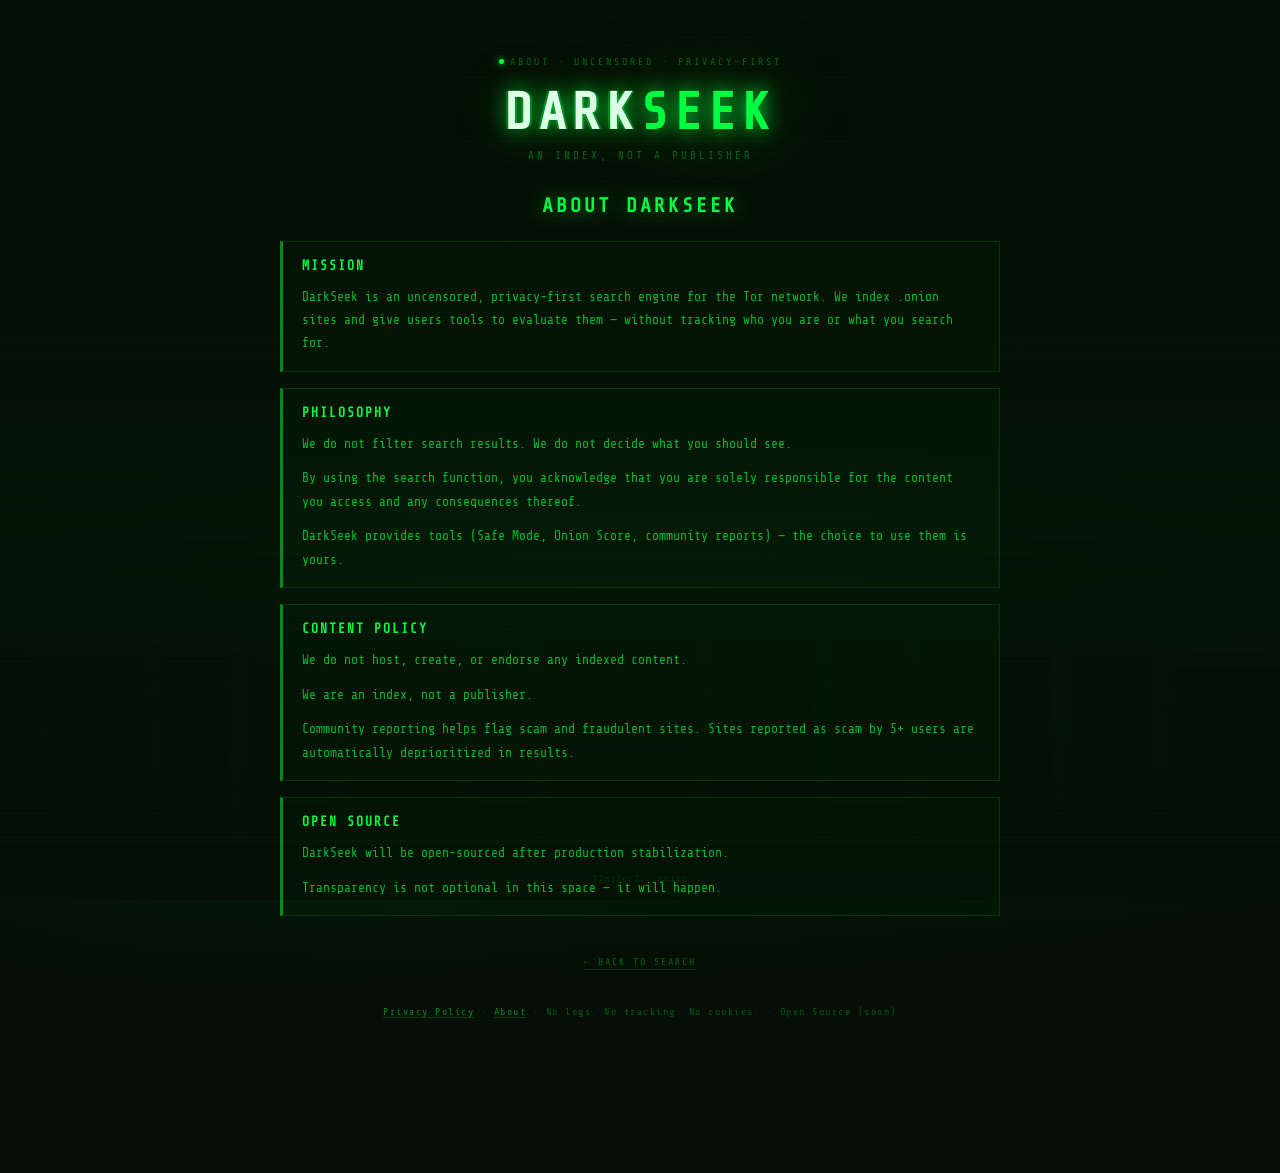
<file: frontend/about.html>
<!DOCTYPE html>
<html lang="en">
<head>
  <meta charset="UTF-8" />
  <meta name="viewport" content="width=device-width, initial-scale=1.0" />
  <title>DarkSeek — About</title>
  <link href="https://fonts.googleapis.com/css2?family=Share+Tech+Mono&display=swap" rel="stylesheet">
  <style>
    *, *::before, *::after { box-sizing: border-box; margin: 0; padding: 0; }

    body {
      background: #050f05;
      background-image:
        radial-gradient(ellipse 120% 40% at 50% 60%, rgba(0,255,65,0.05) 0%, transparent 60%),
        radial-gradient(ellipse 80% 30% at 20% 70%, rgba(0,200,80,0.04) 0%, transparent 50%),
        radial-gradient(ellipse 80% 30% at 80% 65%, rgba(0,255,100,0.03) 0%, transparent 50%);
      color: rgba(0,255,65,0.85);
      font-family: 'Share Tech Mono', 'Courier New', monospace;
      min-height: 100vh;
    }

    body::after {
      content: '';
      position: fixed;
      inset: 0;
      background: repeating-linear-gradient(
        0deg, transparent, transparent 3px,
        rgba(0,255,65,0.018) 3px, rgba(0,255,65,0.018) 4px);
      pointer-events: none;
      z-index: 9999;
    }

    .skyline { position: fixed; bottom: 0; left: 0; right: 0; height: 260px; pointer-events: none; z-index: 1; }
    .skyline svg { width: 100%; height: 100%; }
    .fog {
      position: fixed; inset: 0;
      background:
        linear-gradient(180deg, rgba(5,15,5,0.95) 0%, transparent 100%),
        linear-gradient(180deg, rgba(5,15,5,0) 30%, rgba(0,255,65,0.03) 55%, rgba(5,15,5,0.7) 75%, rgba(5,15,5,1) 100%);
      pointer-events: none; z-index: 2;
    }

    .page {
      position: relative; z-index: 10;
      display: flex; flex-direction: column; align-items: center;
      min-height: 100vh; padding: 0 1rem 9rem;
    }

    .eyebrow {
      display: flex; align-items: center;
      font-size: 10px; letter-spacing: 3px;
      color: rgba(0,255,65,0.35); text-transform: uppercase;
      margin-top: 3.5rem; margin-bottom: 1.25rem;
    }
    @keyframes blink { 0%,100%{opacity:1;} 50%{opacity:0.2;} }
    .dot {
      display: inline-block; width: 5px; height: 5px; border-radius: 50%;
      background: #00ff41; box-shadow: 0 0 6px #00ff41;
      margin-right: 6px; flex-shrink: 0; animation: blink 2s infinite;
    }

    .logo {
      font-size: 52px; letter-spacing: 6px; text-transform: uppercase;
      line-height: 1; margin-bottom: 0.6rem; user-select: none;
    }
    .logo-dark {
      color: #e0ffe8;
      text-shadow: 0 0 20px rgba(0,255,65,0.8), 0 0 60px rgba(0,255,65,0.3),
        2px 0 0 rgba(0,200,80,0.4), -2px 0 0 rgba(0,255,65,0.3);
    }
    .logo-seek { color: #00ff41; text-shadow: 0 0 20px rgba(0,255,65,1), 0 0 80px rgba(0,255,65,0.5); }

    .subtitle {
      font-size: 11px; letter-spacing: 3px; color: rgba(0,255,65,0.35);
      text-transform: uppercase; margin-bottom: 2rem;
    }

    .doc-head {
      color: #00ff41; font-size: 20px; letter-spacing: 3px; text-transform: uppercase;
      text-shadow: 0 0 20px rgba(0,255,65,0.5); margin-bottom: 1.5rem; text-align: center;
    }

    .doc {
      width: 100%; max-width: 720px;
      display: flex; flex-direction: column; gap: 1rem;
    }
    .doc-section {
      border: 1px solid rgba(0,255,65,0.14);
      border-left: 3px solid rgba(0,255,65,0.5);
      background: rgba(0,255,65,0.02);
      padding: 1rem 1.2rem;
    }
    .doc-section h2 {
      color: #00ff41; font-size: 13px; letter-spacing: 2px;
      text-transform: uppercase; margin-bottom: 0.75rem;
    }
    .doc-section p { color: rgba(0,255,65,0.7); font-size: 13px; line-height: 1.8; }
    .doc-section p + p { margin-top: 0.7rem; }

    .back-link {
      font-size: 10px; letter-spacing: 2px; color: rgba(0,255,65,0.35);
      text-decoration: none; text-transform: uppercase;
      border-bottom: 1px solid rgba(0,255,65,0.15); padding-bottom: 1px;
      margin-top: 2.5rem; transition: color 0.15s, border-bottom-color 0.15s;
    }
    .back-link:hover { color: rgba(0,255,65,0.75); border-bottom-color: rgba(0,255,65,0.5); }

    .site-footer {
      position: relative; z-index: 10; margin: 2rem auto 0.5rem;
      text-align: center; color: rgba(0,255,65,0.3);
      font-size: 10px; letter-spacing: 1.5px; line-height: 1.9; padding: 0 1rem;
    }
    .site-footer a {
      color: rgba(0,255,65,0.5); text-decoration: none;
      border-bottom: 1px solid rgba(0,255,65,0.2);
    }
    .site-footer a:hover { color: #00ff41; border-bottom-color: rgba(0,255,65,0.5); }

    .footer-onion {
      position: fixed; bottom: 1rem; left: 50%; transform: translateX(-50%);
      color: rgba(0,255,65,0.12); font-size: 10px; letter-spacing: 1px;
      pointer-events: none; z-index: 20; white-space: nowrap;
    }

    @media (max-width: 600px) {
      .page         { padding: 0 0.75rem 7rem; }
      .eyebrow      { font-size: 14px; letter-spacing: 2px; margin-top: 2.5rem; text-align: center; }
      .logo         { font-size: 40px; letter-spacing: 3px; }
      .subtitle     { font-size: 14px; letter-spacing: 2px; }
      .doc-head     { font-size: 18px; letter-spacing: 2px; }
      .doc-section h2 { font-size: 15px; }
      .doc-section p { font-size: 14px; }
      .back-link    { font-size: 14px; }
      .site-footer  { font-size: 13px; }
      .footer-onion { font-size: 14px; }
    }
  </style>
</head>
<body>

<div class="skyline">
  <svg viewBox="0 0 700 260" preserveAspectRatio="xMidYMax slice" xmlns="http://www.w3.org/2000/svg">
    <defs>
      <linearGradient id="b1" x1="0" y1="0" x2="0" y2="1">
        <stop offset="0%" stop-color="#071407"/><stop offset="100%" stop-color="#050f05"/>
      </linearGradient>
      <linearGradient id="glow" x1="0" y1="0" x2="0" y2="1">
        <stop offset="0%" stop-color="#00ff41" stop-opacity="0.12"/>
        <stop offset="100%" stop-color="#00ff41" stop-opacity="0"/>
      </linearGradient>
    </defs>
    <rect x="30"  y="100" width="50" height="160" fill="url(#b1)"/>
    <rect x="90"  y="70"  width="35" height="190" fill="url(#b1)"/>
    <rect x="135" y="120" width="45" height="140" fill="url(#b1)"/>
    <rect x="190" y="80"  width="60" height="180" fill="url(#b1)"/>
    <rect x="260" y="140" width="30" height="120" fill="url(#b1)"/>
    <rect x="300" y="50"  width="80" height="210" fill="url(#b1)"/>
    <rect x="390" y="90"  width="55" height="170" fill="url(#b1)"/>
    <rect x="455" y="110" width="40" height="150" fill="url(#b1)"/>
    <rect x="505" y="65"  width="70" height="195" fill="url(#b1)"/>
    <rect x="585" y="100" width="45" height="160" fill="url(#b1)"/>
    <rect x="640" y="130" width="60" height="130" fill="url(#b1)"/>
    <rect x="0"  y="228" width="700" height="32" fill="rgba(5,15,5,0.85)"/>
    <line x1="0" y1="228" x2="700" y2="228" stroke="rgba(0,255,65,0.18)" stroke-width="0.5"/>
    <rect x="0"  y="225" width="700" height="4" fill="url(#glow)"/>
  </svg>
</div>

<div class="fog"></div>

<div class="page">
  <div class="eyebrow"><span class="dot"></span>about · uncensored · privacy-first</div>

  <h1 class="logo"><span class="logo-dark">DARK</span><span class="logo-seek">SEEK</span></h1>
  <p class="subtitle">an index, not a publisher</p>

  <h2 class="doc-head">About DarkSeek</h2>

  <div class="doc">
    <div class="doc-section">
      <h2>Mission</h2>
      <p>DarkSeek is an uncensored, privacy-first search engine for the Tor network.
         We index .onion sites and give users tools to evaluate them — without
         tracking who you are or what you search for.</p>
    </div>

    <div class="doc-section">
      <h2>Philosophy</h2>
      <p>We do not filter search results. We do not decide what you should see.</p>
      <p>By using the search function, you acknowledge that you are solely
         responsible for the content you access and any consequences thereof.</p>
      <p>DarkSeek provides tools (Safe Mode, Onion Score, community reports) —
         the choice to use them is yours.</p>
    </div>

    <div class="doc-section">
      <h2>Content Policy</h2>
      <p>We do not host, create, or endorse any indexed content.</p>
      <p>We are an index, not a publisher.</p>
      <p>Community reporting helps flag scam and fraudulent sites. Sites reported
         as scam by 5+ users are automatically deprioritized in results.</p>
    </div>

    <div class="doc-section">
      <h2>Open Source</h2>
      <p>DarkSeek will be open-sourced after production stabilization.</p>
      <p>Transparency is not optional in this space — it will happen.</p>
    </div>
  </div>

  <a href="/" class="back-link">← back to search</a>

  <footer class="site-footer">
    <a href="/privacy.html">Privacy Policy</a> ·
    <a href="/about.html">About</a> ·
    <span>No logs. No tracking. No cookies.</span> ·
    <span>Open Source (soon)</span>
  </footer>
</div>

<footer class="footer-onion">37mj2uc7...onion</footer>

</body>
</html>
</file>
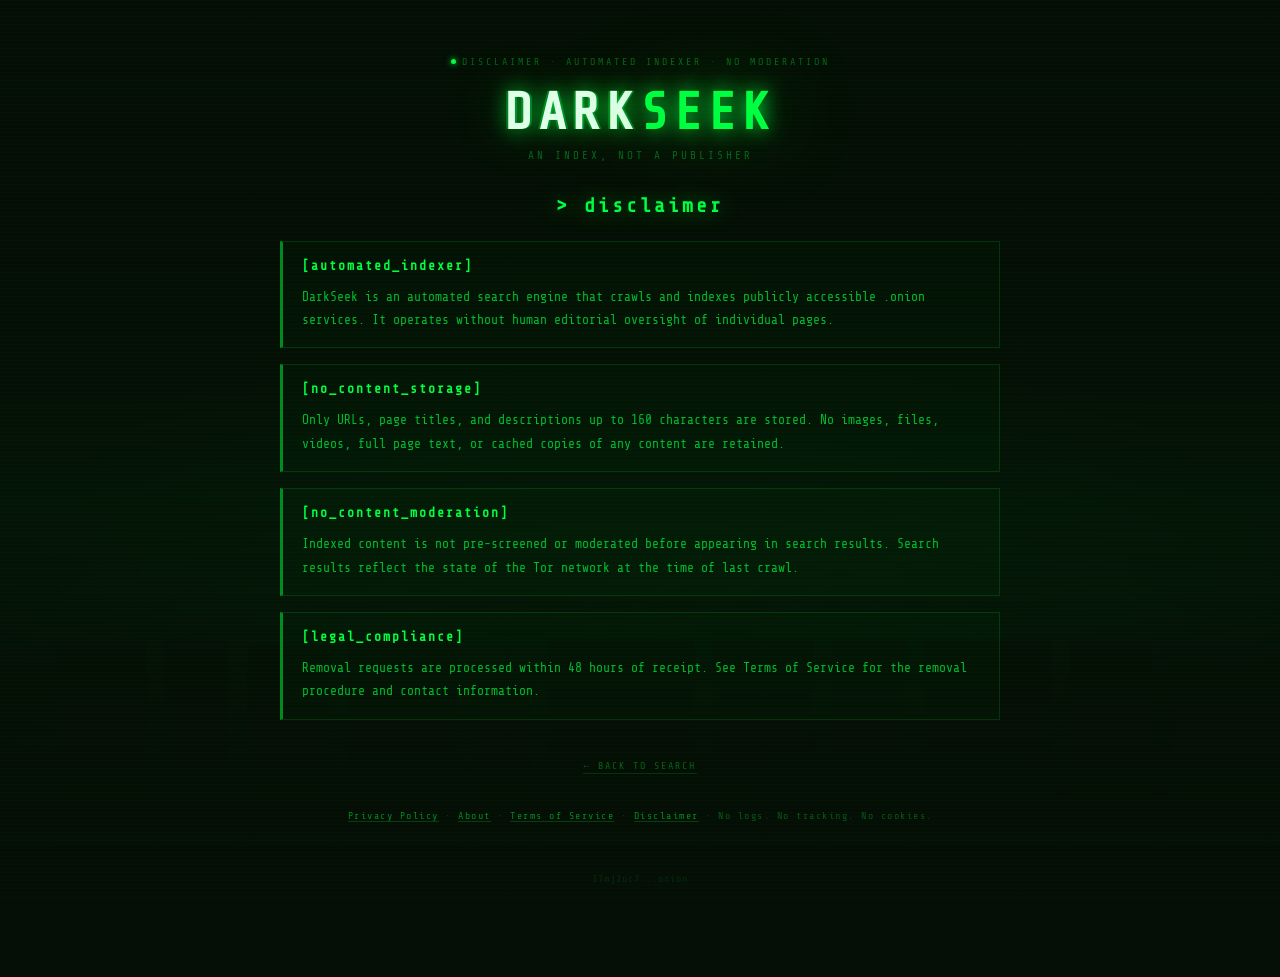
<file: frontend/disclaimer.html>
<!DOCTYPE html>
<html lang="en">
<head>
  <meta charset="UTF-8" />
  <meta name="viewport" content="width=device-width, initial-scale=1.0" />
  <title>DarkSeek — Disclaimer</title>
  <link href="https://fonts.googleapis.com/css2?family=Share+Tech+Mono&display=swap" rel="stylesheet">
  <style>
    *, *::before, *::after { box-sizing: border-box; margin: 0; padding: 0; }

    body {
      background: #050f05;
      background-image:
        radial-gradient(ellipse 120% 40% at 50% 60%, rgba(0,255,65,0.05) 0%, transparent 60%),
        radial-gradient(ellipse 80% 30% at 20% 70%, rgba(0,200,80,0.04) 0%, transparent 50%),
        radial-gradient(ellipse 80% 30% at 80% 65%, rgba(0,255,100,0.03) 0%, transparent 50%);
      color: rgba(0,255,65,0.85);
      font-family: 'Share Tech Mono', 'Courier New', monospace;
      min-height: 100vh;
    }

    body::after {
      content: '';
      position: fixed;
      inset: 0;
      background: repeating-linear-gradient(
        0deg, transparent, transparent 3px,
        rgba(0,255,65,0.018) 3px, rgba(0,255,65,0.018) 4px);
      pointer-events: none;
      z-index: 9999;
    }

    .skyline { position: fixed; bottom: 0; left: 0; right: 0; height: 260px; pointer-events: none; z-index: 1; }
    .skyline svg { width: 100%; height: 100%; }
    .fog {
      position: fixed; inset: 0;
      background:
        linear-gradient(180deg, rgba(5,15,5,0.95) 0%, transparent 100%),
        linear-gradient(180deg, rgba(5,15,5,0) 30%, rgba(0,255,65,0.03) 55%, rgba(5,15,5,0.7) 75%, rgba(5,15,5,1) 100%);
      pointer-events: none; z-index: 2;
    }

    .page {
      position: relative; z-index: 10;
      display: flex; flex-direction: column; align-items: center;
      min-height: 100vh; padding: 0 1rem 9rem;
    }

    .eyebrow {
      display: flex; align-items: center;
      font-size: 10px; letter-spacing: 3px;
      color: rgba(0,255,65,0.35); text-transform: uppercase;
      margin-top: 3.5rem; margin-bottom: 1.25rem;
    }
    @keyframes blink { 0%,100%{opacity:1;} 50%{opacity:0.2;} }
    .dot {
      display: inline-block; width: 5px; height: 5px; border-radius: 50%;
      background: #00ff41; box-shadow: 0 0 6px #00ff41;
      margin-right: 6px; flex-shrink: 0; animation: blink 2s infinite;
    }

    .logo {
      font-size: 52px; letter-spacing: 6px; text-transform: uppercase;
      line-height: 1; margin-bottom: 0.6rem; user-select: none;
    }
    .logo-dark {
      color: #e0ffe8;
      text-shadow: 0 0 20px rgba(0,255,65,0.8), 0 0 60px rgba(0,255,65,0.3),
        2px 0 0 rgba(0,200,80,0.4), -2px 0 0 rgba(0,255,65,0.3);
    }
    .logo-seek { color: #00ff41; text-shadow: 0 0 20px rgba(0,255,65,1), 0 0 80px rgba(0,255,65,0.5); }

    .subtitle {
      font-size: 11px; letter-spacing: 3px; color: rgba(0,255,65,0.35);
      text-transform: uppercase; margin-bottom: 2rem;
    }

    .doc-head {
      color: #00ff41; font-size: 20px; letter-spacing: 3px;
      text-shadow: 0 0 20px rgba(0,255,65,0.5); margin-bottom: 1.5rem; text-align: center;
    }

    .doc {
      width: 100%; max-width: 720px;
      display: flex; flex-direction: column; gap: 1rem;
    }
    .doc-section {
      border: 1px solid rgba(0,255,65,0.14);
      border-left: 3px solid rgba(0,255,65,0.5);
      background: rgba(0,255,65,0.02);
      padding: 1rem 1.2rem;
    }
    .doc-section h2 {
      color: #00ff41; font-size: 13px; letter-spacing: 2px;
      margin-bottom: 0.75rem;
    }
    .doc-section p { color: rgba(0,255,65,0.7); font-size: 13px; line-height: 1.8; }
    .doc-section p + p { margin-top: 0.7rem; }

    .back-link {
      font-size: 10px; letter-spacing: 2px; color: rgba(0,255,65,0.35);
      text-decoration: none; text-transform: uppercase;
      border-bottom: 1px solid rgba(0,255,65,0.15); padding-bottom: 1px;
      margin-top: 2.5rem; transition: color 0.15s, border-bottom-color 0.15s;
    }
    .back-link:hover { color: rgba(0,255,65,0.75); border-bottom-color: rgba(0,255,65,0.5); }

    .site-footer {
      position: relative; z-index: 10; margin: 2rem auto 0.5rem;
      text-align: center; color: rgba(0,255,65,0.3);
      font-size: 10px; letter-spacing: 1.5px; line-height: 1.9; padding: 0 1rem;
    }
    .site-footer a {
      color: rgba(0,255,65,0.5); text-decoration: none;
      border-bottom: 1px solid rgba(0,255,65,0.2);
    }
    .site-footer a:hover { color: #00ff41; border-bottom-color: rgba(0,255,65,0.5); }

    .footer-onion {
      position: fixed; bottom: 1rem; left: 50%; transform: translateX(-50%);
      color: rgba(0,255,65,0.12); font-size: 10px; letter-spacing: 1px;
      pointer-events: none; z-index: 20; white-space: nowrap;
    }

    @media (max-width: 600px) {
      .page         { padding: 0 0.75rem 7rem; }
      .eyebrow      { font-size: 14px; letter-spacing: 2px; margin-top: 2.5rem; text-align: center; }
      .logo         { font-size: 40px; letter-spacing: 3px; }
      .subtitle     { font-size: 14px; letter-spacing: 2px; }
      .doc-head     { font-size: 18px; letter-spacing: 2px; }
      .doc-section h2 { font-size: 15px; }
      .doc-section p { font-size: 14px; }
      .back-link    { font-size: 14px; }
      .site-footer  { font-size: 13px; }
      .footer-onion { font-size: 14px; }
    }
  </style>
</head>
<body>

<div class="skyline">
  <svg viewBox="0 0 700 260" preserveAspectRatio="xMidYMax slice" xmlns="http://www.w3.org/2000/svg">
    <defs>
      <linearGradient id="b1" x1="0" y1="0" x2="0" y2="1">
        <stop offset="0%" stop-color="#071407"/><stop offset="100%" stop-color="#050f05"/>
      </linearGradient>
      <linearGradient id="glow" x1="0" y1="0" x2="0" y2="1">
        <stop offset="0%" stop-color="#00ff41" stop-opacity="0.12"/>
        <stop offset="100%" stop-color="#00ff41" stop-opacity="0"/>
      </linearGradient>
    </defs>
    <rect x="30"  y="100" width="50" height="160" fill="url(#b1)"/>
    <rect x="90"  y="70"  width="35" height="190" fill="url(#b1)"/>
    <rect x="135" y="120" width="45" height="140" fill="url(#b1)"/>
    <rect x="190" y="80"  width="60" height="180" fill="url(#b1)"/>
    <rect x="260" y="140" width="30" height="120" fill="url(#b1)"/>
    <rect x="300" y="50"  width="80" height="210" fill="url(#b1)"/>
    <rect x="390" y="90"  width="55" height="170" fill="url(#b1)"/>
    <rect x="455" y="110" width="40" height="150" fill="url(#b1)"/>
    <rect x="505" y="65"  width="70" height="195" fill="url(#b1)"/>
    <rect x="585" y="100" width="45" height="160" fill="url(#b1)"/>
    <rect x="640" y="130" width="60" height="130" fill="url(#b1)"/>
    <rect x="0"  y="228" width="700" height="32" fill="rgba(5,15,5,0.85)"/>
    <line x1="0" y1="228" x2="700" y2="228" stroke="rgba(0,255,65,0.18)" stroke-width="0.5"/>
    <rect x="0"  y="225" width="700" height="4" fill="url(#glow)"/>
  </svg>
</div>

<div class="fog"></div>

<div class="page">
  <div class="eyebrow"><span class="dot"></span>disclaimer · automated indexer · no moderation</div>

  <h1 class="logo"><span class="logo-dark">DARK</span><span class="logo-seek">SEEK</span></h1>
  <p class="subtitle">an index, not a publisher</p>

  <h2 class="doc-head">&gt; disclaimer</h2>

  <div class="doc">
    <div class="doc-section">
      <h2>[automated_indexer]</h2>
      <p>DarkSeek is an automated search engine that crawls and indexes publicly accessible
         .onion services. It operates without human editorial oversight of individual pages.</p>
    </div>

    <div class="doc-section">
      <h2>[no_content_storage]</h2>
      <p>Only URLs, page titles, and descriptions up to 160 characters are stored.
         No images, files, videos, full page text, or cached copies of any content are retained.</p>
    </div>

    <div class="doc-section">
      <h2>[no_content_moderation]</h2>
      <p>Indexed content is not pre-screened or moderated before appearing in search results.
         Search results reflect the state of the Tor network at the time of last crawl.</p>
    </div>

    <div class="doc-section">
      <h2>[legal_compliance]</h2>
      <p>Removal requests are processed within 48 hours of receipt.
         See Terms of Service for the removal procedure and contact information.</p>
    </div>
  </div>

  <a href="/" class="back-link">← back to search</a>

  <footer class="site-footer">
    <a href="/privacy.html">Privacy Policy</a> ·
    <a href="/about.html">About</a> ·
    <a href="/terms">Terms of Service</a> ·
    <a href="/disclaimer">Disclaimer</a> ·
    <span>No logs. No tracking. No cookies.</span>
  </footer>
</div>

<footer class="footer-onion">37mj2uc7...onion</footer>

</body>
</html>
</file>
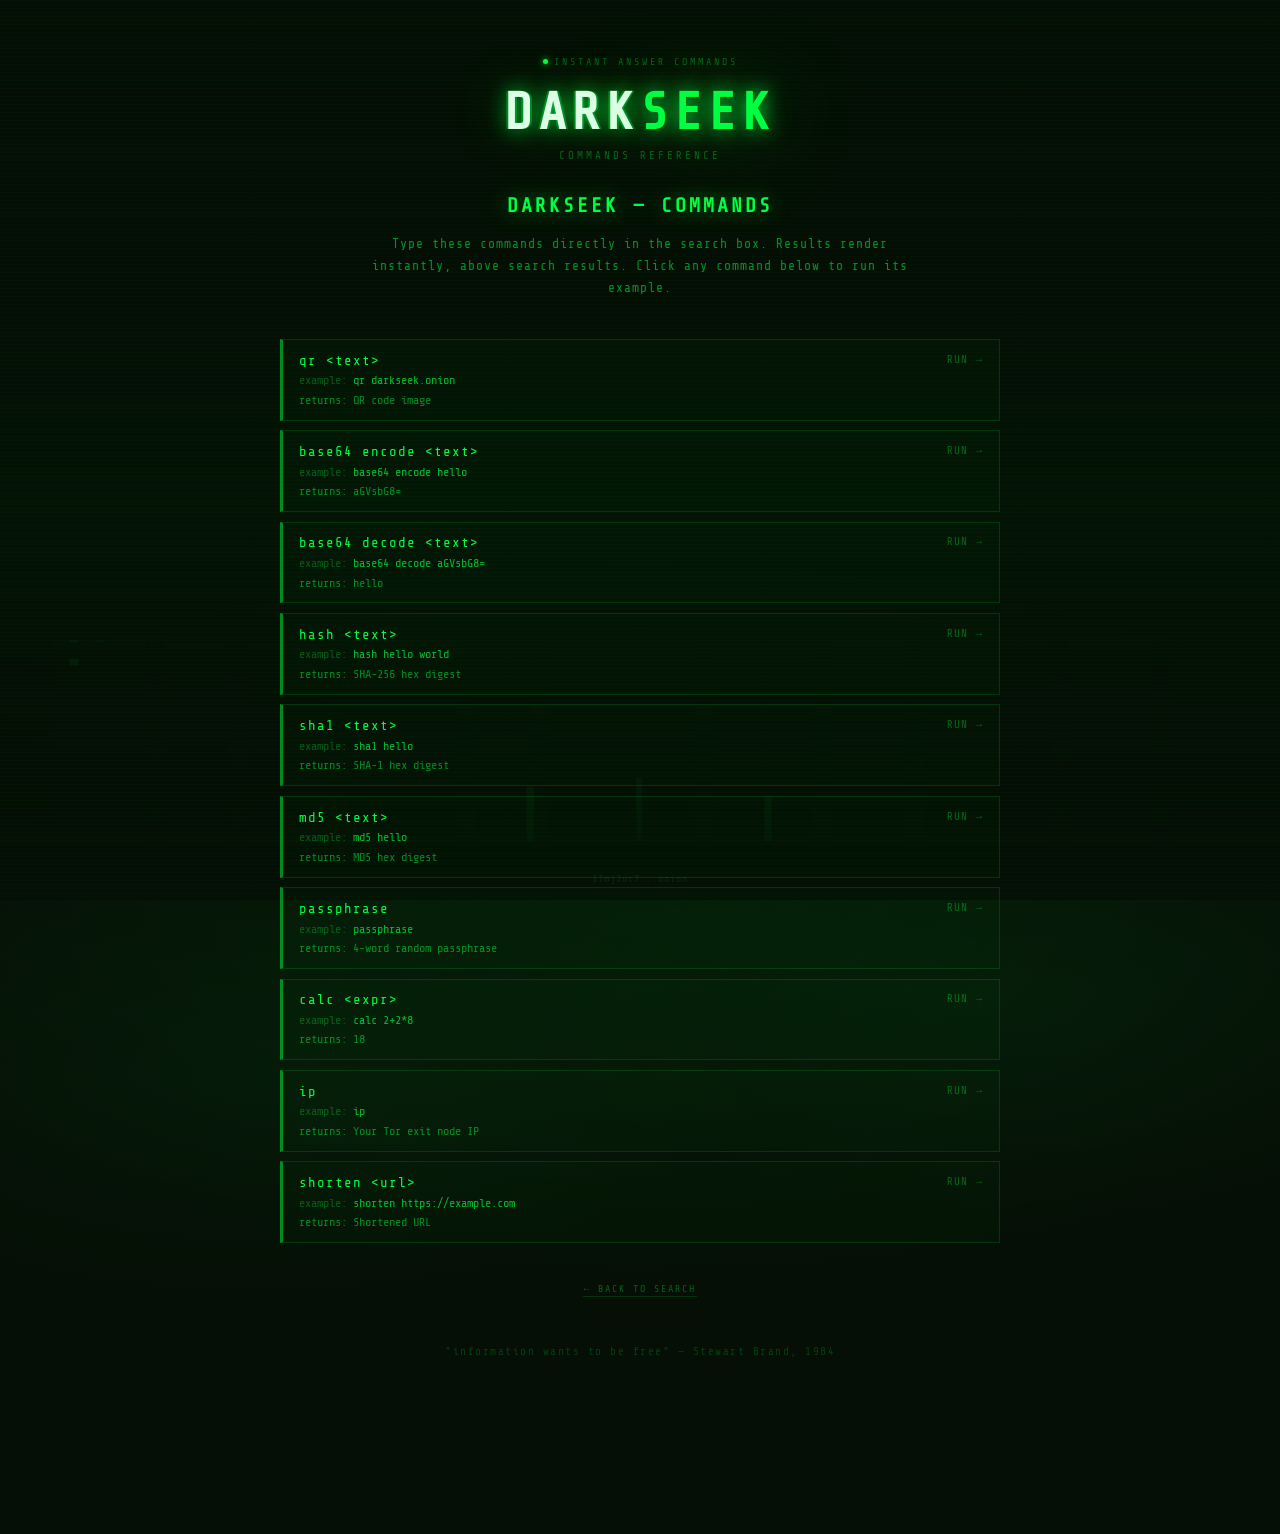
<file: frontend/faq.html>
<!DOCTYPE html>
<html lang="en">
<head>
  <meta charset="UTF-8" />
  <meta name="viewport" content="width=device-width, initial-scale=1.0" />
  <title>DarkSeek — Commands</title>
  <link href="https://fonts.googleapis.com/css2?family=Share+Tech+Mono&display=swap" rel="stylesheet">
  <style>
    *, *::before, *::after { box-sizing: border-box; margin: 0; padding: 0; }

    body {
      background: #050f05;
      background-image:
        radial-gradient(ellipse 120% 40% at 50% 60%, rgba(0,255,65,0.05) 0%, transparent 60%),
        radial-gradient(ellipse 80% 30% at 20% 70%, rgba(0,200,80,0.04) 0%, transparent 50%),
        radial-gradient(ellipse 80% 30% at 80% 65%, rgba(0,255,100,0.03) 0%, transparent 50%);
      color: rgba(0,255,65,0.85);
      font-family: 'Share Tech Mono', 'Courier New', monospace;
      min-height: 100vh;
    }

    /* CRT scanline overlay */
    body::after {
      content: '';
      position: fixed;
      inset: 0;
      background: repeating-linear-gradient(
        0deg,
        transparent, transparent 3px,
        rgba(0,255,65,0.018) 3px, rgba(0,255,65,0.018) 4px
      );
      pointer-events: none;
      z-index: 9999;
    }

    .skyline {
      position: fixed;
      bottom: 0; left: 0; right: 0;
      height: 260px;
      pointer-events: none;
      z-index: 1;
    }
    .skyline svg { width: 100%; height: 100%; }

    .fog {
      position: fixed;
      inset: 0;
      background:
        linear-gradient(180deg, rgba(5,15,5,0.95) 0%, transparent 100%),
        linear-gradient(180deg, rgba(5,15,5,0) 30%, rgba(0,255,65,0.03) 55%, rgba(5,15,5,0.7) 75%, rgba(5,15,5,1) 100%);
      pointer-events: none;
      z-index: 2;
    }

    .page {
      position: relative;
      z-index: 10;
      display: flex;
      flex-direction: column;
      align-items: center;
      min-height: 100vh;
      padding: 0 1rem 9rem;
    }

    .eyebrow {
      display: flex;
      align-items: center;
      font-size: 10px;
      letter-spacing: 3px;
      color: rgba(0,255,65,0.35);
      text-transform: uppercase;
      margin-top: 3.5rem;
      margin-bottom: 1.25rem;
    }

    @keyframes blink {
      0%, 100% { opacity: 1; }
      50%       { opacity: 0.2; }
    }
    .dot {
      display: inline-block;
      width: 5px; height: 5px;
      border-radius: 50%;
      background: #00ff41;
      box-shadow: 0 0 6px #00ff41;
      margin-right: 6px;
      flex-shrink: 0;
      animation: blink 2s infinite;
    }

    .logo {
      font-size: 52px;
      letter-spacing: 6px;
      text-transform: uppercase;
      line-height: 1;
      margin-bottom: 0.6rem;
      user-select: none;
    }
    .logo-dark {
      color: #e0ffe8;
      text-shadow:
        0 0 20px rgba(0,255,65,0.8),
        0 0 60px rgba(0,255,65,0.3),
        2px 0 0 rgba(0,200,80,0.4),
        -2px 0 0 rgba(0,255,65,0.3);
    }
    .logo-seek {
      color: #00ff41;
      text-shadow:
        0 0 20px rgba(0,255,65,1),
        0 0 80px rgba(0,255,65,0.5);
    }

    .subtitle {
      font-size: 11px;
      letter-spacing: 3px;
      color: rgba(0,255,65,0.35);
      text-transform: uppercase;
      margin-bottom: 2rem;
    }

    .cmd-head {
      color: #00ff41;
      font-size: 20px;
      letter-spacing: 3px;
      text-transform: uppercase;
      text-shadow: 0 0 20px rgba(0,255,65,0.5);
      margin-bottom: 1rem;
    }
    .cmd-intro {
      color: rgba(0,255,65,0.55);
      font-size: 13px;
      letter-spacing: 1px;
      line-height: 1.7;
      max-width: 540px;
      text-align: center;
      margin-bottom: 2.5rem;
    }

    .cmd-list {
      width: 100%;
      max-width: 720px;
      display: flex;
      flex-direction: column;
      gap: 0.6rem;
    }

    /* Each command card is a link that opens the example on the home page. */
    .cmd-row {
      display: block;
      text-decoration: none;
      border: 1px solid rgba(0,255,65,0.14);
      border-left: 3px solid rgba(0,255,65,0.5);
      background: rgba(0,255,65,0.02);
      padding: 0.8rem 1rem;
      transition: border-color 0.15s, background 0.15s;
    }
    .cmd-row:hover {
      border-color: rgba(0,255,65,0.35);
      border-left-color: #00ff41;
      background: rgba(0,255,65,0.05);
    }
    .cmd-syntax {
      color: #00ff41;
      font-size: 14px;
      letter-spacing: 1px;
    }
    .cmd-returns {
      color: rgba(0,255,65,0.5);
      font-size: 12px;
      margin-top: 0.35rem;
    }
    .cmd-example {
      color: rgba(0,255,65,0.7);
      font-size: 12px;
      margin-top: 0.35rem;
      word-break: break-all;
    }
    .cmd-example .lbl { color: rgba(0,255,65,0.3); }
    .cmd-run {
      float: right;
      color: rgba(0,255,65,0.35);
      font-size: 11px;
      letter-spacing: 1px;
      text-transform: uppercase;
    }
    .cmd-row:hover .cmd-run { color: #00ff41; }

    .back-link {
      font-size: 10px;
      letter-spacing: 2px;
      color: rgba(0,255,65,0.35);
      text-decoration: none;
      text-transform: uppercase;
      border-bottom: 1px solid rgba(0,255,65,0.15);
      padding-bottom: 1px;
      margin-top: 2.5rem;
      transition: color 0.15s, border-bottom-color 0.15s;
    }
    .back-link:hover {
      color: rgba(0,255,65,0.75);
      border-bottom-color: rgba(0,255,65,0.5);
    }

    .quote {
      color: rgba(0,255,65,0.20);
      font-size: 11px;
      letter-spacing: 1.5px;
      margin-top: 3rem;
      margin-bottom: 2rem;
      text-align: center;
      max-width: 480px;
    }

    .footer-onion {
      position: fixed;
      bottom: 1rem;
      left: 50%;
      transform: translateX(-50%);
      color: rgba(0,255,65,0.12);
      font-family: 'Share Tech Mono', 'Courier New', monospace;
      font-size: 10px;
      letter-spacing: 1px;
      pointer-events: none;
      z-index: 20;
      white-space: nowrap;
    }

    /* ---- mobile ---- */
    @media (max-width: 600px) {
      .page         { padding: 0 0.75rem 7rem; }
      .eyebrow      { font-size: 14px; letter-spacing: 2px; margin-top: 2.5rem; text-align: center; }
      .logo         { font-size: 40px; letter-spacing: 3px; }
      .subtitle     { font-size: 14px; letter-spacing: 2px; }
      .cmd-head     { font-size: 18px; letter-spacing: 2px; text-align: center; }
      .cmd-intro    { font-size: 14px; }
      .cmd-row      { padding: 0.9rem 0.85rem; }
      .cmd-syntax   { font-size: 15px; }
      .cmd-returns  { font-size: 14px; }
      .cmd-example  { font-size: 14px; }
      .cmd-run      { display: none; }   /* whole card is tappable on mobile */
      .back-link    { font-size: 14px; }
      .quote        { font-size: 14px; }
      .footer-onion { font-size: 14px; }
    }
  </style>
</head>
<body>

<div class="skyline">
  <svg viewBox="0 0 700 260" preserveAspectRatio="xMidYMax slice" xmlns="http://www.w3.org/2000/svg">
    <defs>
      <linearGradient id="b1" x1="0" y1="0" x2="0" y2="1">
        <stop offset="0%" stop-color="#071407"/>
        <stop offset="100%" stop-color="#050f05"/>
      </linearGradient>
      <linearGradient id="glow" x1="0" y1="0" x2="0" y2="1">
        <stop offset="0%" stop-color="#00ff41" stop-opacity="0.12"/>
        <stop offset="100%" stop-color="#00ff41" stop-opacity="0"/>
      </linearGradient>
    </defs>

    <rect x="30"  y="100" width="50" height="160" fill="url(#b1)"/>
    <rect x="90"  y="70"  width="35" height="190" fill="url(#b1)"/>
    <rect x="135" y="120" width="45" height="140" fill="url(#b1)"/>
    <rect x="190" y="80"  width="60" height="180" fill="url(#b1)"/>
    <rect x="260" y="140" width="30" height="120" fill="url(#b1)"/>
    <rect x="300" y="50"  width="80" height="210" fill="url(#b1)"/>
    <rect x="390" y="90"  width="55" height="170" fill="url(#b1)"/>
    <rect x="455" y="110" width="40" height="150" fill="url(#b1)"/>
    <rect x="505" y="65"  width="70" height="195" fill="url(#b1)"/>
    <rect x="585" y="100" width="45" height="160" fill="url(#b1)"/>
    <rect x="640" y="130" width="60" height="130" fill="url(#b1)"/>

    <!-- Windows -->
    <rect x="38"  y="115" width="5" height="4" fill="rgba(0,255,65,0.14)"/>
    <rect x="52"  y="115" width="5" height="4" fill="rgba(0,255,65,0.10)"/>
    <rect x="38"  y="128" width="5" height="4" fill="rgba(0,255,65,0.18)"/>
    <rect x="97"  y="88"  width="5" height="4" fill="rgba(0,255,65,0.12)"/>
    <rect x="110" y="88"  width="5" height="4" fill="rgba(0,255,65,0.16)"/>
    <rect x="97"  y="100" width="5" height="4" fill="rgba(0,255,65,0.10)"/>
    <rect x="198" y="95"  width="6" height="4" fill="rgba(0,255,65,0.20)"/>
    <rect x="212" y="95"  width="6" height="4" fill="rgba(0,255,65,0.14)"/>
    <rect x="198" y="108" width="6" height="4" fill="rgba(0,255,65,0.10)"/>
    <rect x="212" y="108" width="6" height="4" fill="rgba(0,255,65,0.18)"/>
    <rect x="310" y="65"  width="6" height="5" fill="rgba(0,255,65,0.16)"/>
    <rect x="325" y="65"  width="6" height="5" fill="rgba(0,255,65,0.22)"/>
    <rect x="340" y="65"  width="6" height="5" fill="rgba(0,255,65,0.12)"/>
    <rect x="355" y="65"  width="6" height="5" fill="rgba(0,255,65,0.18)"/>
    <rect x="310" y="80"  width="6" height="5" fill="rgba(0,255,65,0.10)"/>
    <rect x="325" y="80"  width="6" height="5" fill="rgba(0,255,65,0.16)"/>
    <rect x="340" y="80"  width="6" height="5" fill="rgba(0,255,65,0.20)"/>
    <rect x="515" y="80"  width="6" height="4" fill="rgba(0,255,65,0.14)"/>
    <rect x="530" y="80"  width="6" height="4" fill="rgba(0,255,65,0.10)"/>
    <rect x="555" y="80"  width="6" height="4" fill="rgba(0,255,65,0.18)"/>
    <rect x="515" y="94"  width="6" height="4" fill="rgba(0,255,65,0.12)"/>
    <rect x="555" y="94"  width="6" height="4" fill="rgba(0,255,65,0.16)"/>

    <rect x="0"  y="228" width="700" height="32"  fill="rgba(5,15,5,0.85)"/>
    <line x1="0" y1="228" x2="700"  y2="228"      stroke="rgba(0,255,65,0.18)" stroke-width="0.5"/>
    <rect x="0"  y="225" width="700" height="4"   fill="url(#glow)"/>

    <!-- Accent spires -->
    <rect x="288" y="198" width="4" height="30" fill="rgba(0,255,65,0.35)"/>
    <rect x="348" y="193" width="3" height="35" fill="rgba(0,255,65,0.28)"/>
    <rect x="418" y="203" width="4" height="25" fill="rgba(0,255,65,0.32)"/>
  </svg>
</div>

<div class="fog"></div>

<div class="page">
  <div class="eyebrow"><span class="dot"></span>instant answer commands</div>

  <h1 class="logo"><span class="logo-dark">DARK</span><span class="logo-seek">SEEK</span></h1>

  <p class="subtitle">commands reference</p>

  <h2 class="cmd-head">DarkSeek — Commands</h2>
  <p class="cmd-intro">
    Type these commands directly in the search box. Results render instantly,
    above search results. Click any command below to run its example.
  </p>

  <div class="cmd-list" id="cmd-list"></div>

  <a href="/" class="back-link">← back to search</a>

  <p class="quote">"information wants to be free" — Stewart Brand, 1984</p>
</div>

<footer class="footer-onion">37mj2uc7...onion</footer>

<script>
  // Command catalogue: syntax, runnable example, and what it returns.
  const COMMANDS = [
    { syntax: 'qr <text>',            example: 'qr darkseek.onion',          returns: 'QR code image' },
    { syntax: 'base64 encode <text>', example: 'base64 encode hello',        returns: 'aGVsbG8=' },
    { syntax: 'base64 decode <text>', example: 'base64 decode aGVsbG8=',     returns: 'hello' },
    { syntax: 'hash <text>',          example: 'hash hello world',           returns: 'SHA-256 hex digest' },
    { syntax: 'sha1 <text>',          example: 'sha1 hello',                 returns: 'SHA-1 hex digest' },
    { syntax: 'md5 <text>',           example: 'md5 hello',                  returns: 'MD5 hex digest' },
    { syntax: 'passphrase',           example: 'passphrase',                 returns: '4-word random passphrase' },
    { syntax: 'calc <expr>',          example: 'calc 2+2*8',                 returns: '18' },
    { syntax: 'ip',                   example: 'ip',                         returns: 'Your Tor exit node IP' },
    { syntax: 'shorten <url>',        example: 'shorten https://example.com', returns: 'Shortened URL' },
  ];

  function escHtml(s) {
    return String(s)
      .replace(/&/g, '&amp;').replace(/</g, '&lt;').replace(/>/g, '&gt;')
      .replace(/"/g, '&quot;').replace(/'/g, '&#39;');
  }

  // Build each row as an anchor to the home page with the example pre-loaded
  // via ?q= — index.html detects and runs it as a command on load.
  const list = document.getElementById('cmd-list');
  list.innerHTML = COMMANDS.map(c => `
    <a class="cmd-row" href="/?q=${encodeURIComponent(c.example)}">
      <span class="cmd-run">run →</span>
      <div class="cmd-syntax">${escHtml(c.syntax)}</div>
      <div class="cmd-example"><span class="lbl">example:</span> ${escHtml(c.example)}</div>
      <div class="cmd-returns"><span class="lbl">returns:</span> ${escHtml(c.returns)}</div>
    </a>
  `).join('');
</script>

</body>
</html>
</file>
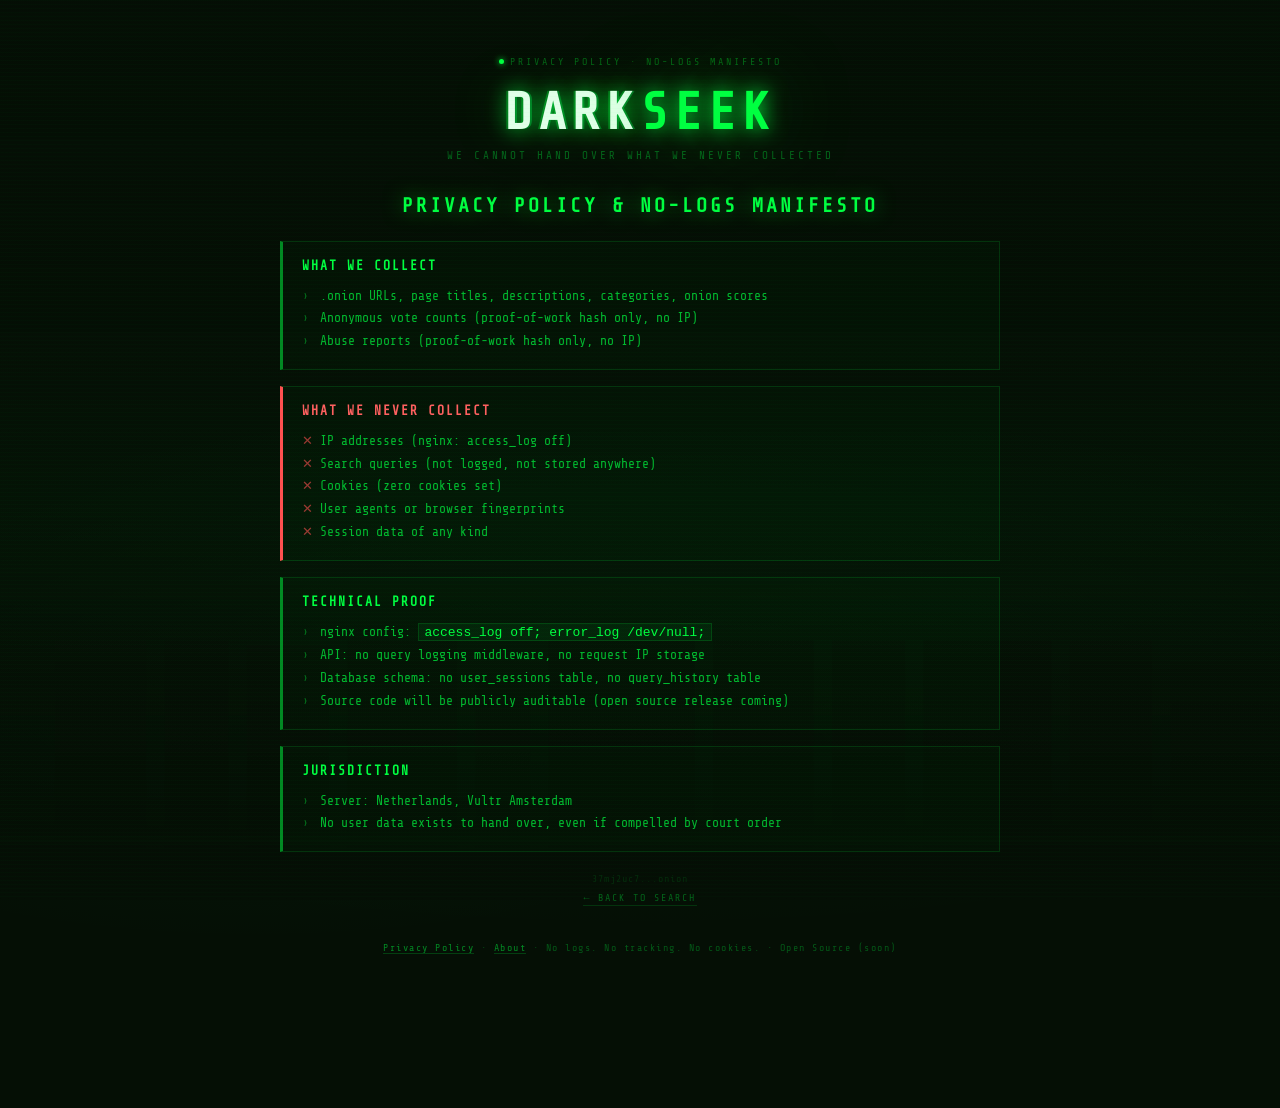
<file: frontend/privacy.html>
<!DOCTYPE html>
<html lang="en">
<head>
  <meta charset="UTF-8" />
  <meta name="viewport" content="width=device-width, initial-scale=1.0" />
  <title>DarkSeek — Privacy Policy</title>
  <link href="https://fonts.googleapis.com/css2?family=Share+Tech+Mono&display=swap" rel="stylesheet">
  <style>
    *, *::before, *::after { box-sizing: border-box; margin: 0; padding: 0; }

    body {
      background: #050f05;
      background-image:
        radial-gradient(ellipse 120% 40% at 50% 60%, rgba(0,255,65,0.05) 0%, transparent 60%),
        radial-gradient(ellipse 80% 30% at 20% 70%, rgba(0,200,80,0.04) 0%, transparent 50%),
        radial-gradient(ellipse 80% 30% at 80% 65%, rgba(0,255,100,0.03) 0%, transparent 50%);
      color: rgba(0,255,65,0.85);
      font-family: 'Share Tech Mono', 'Courier New', monospace;
      min-height: 100vh;
    }

    body::after {
      content: '';
      position: fixed;
      inset: 0;
      background: repeating-linear-gradient(
        0deg, transparent, transparent 3px,
        rgba(0,255,65,0.018) 3px, rgba(0,255,65,0.018) 4px);
      pointer-events: none;
      z-index: 9999;
    }

    .skyline { position: fixed; bottom: 0; left: 0; right: 0; height: 260px; pointer-events: none; z-index: 1; }
    .skyline svg { width: 100%; height: 100%; }
    .fog {
      position: fixed; inset: 0;
      background:
        linear-gradient(180deg, rgba(5,15,5,0.95) 0%, transparent 100%),
        linear-gradient(180deg, rgba(5,15,5,0) 30%, rgba(0,255,65,0.03) 55%, rgba(5,15,5,0.7) 75%, rgba(5,15,5,1) 100%);
      pointer-events: none; z-index: 2;
    }

    .page {
      position: relative; z-index: 10;
      display: flex; flex-direction: column; align-items: center;
      min-height: 100vh; padding: 0 1rem 9rem;
    }

    .eyebrow {
      display: flex; align-items: center;
      font-size: 10px; letter-spacing: 3px;
      color: rgba(0,255,65,0.35); text-transform: uppercase;
      margin-top: 3.5rem; margin-bottom: 1.25rem;
    }
    @keyframes blink { 0%,100%{opacity:1;} 50%{opacity:0.2;} }
    .dot {
      display: inline-block; width: 5px; height: 5px; border-radius: 50%;
      background: #00ff41; box-shadow: 0 0 6px #00ff41;
      margin-right: 6px; flex-shrink: 0; animation: blink 2s infinite;
    }

    .logo {
      font-size: 52px; letter-spacing: 6px; text-transform: uppercase;
      line-height: 1; margin-bottom: 0.6rem; user-select: none;
    }
    .logo-dark {
      color: #e0ffe8;
      text-shadow: 0 0 20px rgba(0,255,65,0.8), 0 0 60px rgba(0,255,65,0.3),
        2px 0 0 rgba(0,200,80,0.4), -2px 0 0 rgba(0,255,65,0.3);
    }
    .logo-seek { color: #00ff41; text-shadow: 0 0 20px rgba(0,255,65,1), 0 0 80px rgba(0,255,65,0.5); }

    .subtitle {
      font-size: 11px; letter-spacing: 3px; color: rgba(0,255,65,0.35);
      text-transform: uppercase; margin-bottom: 2rem;
    }

    .doc-head {
      color: #00ff41; font-size: 20px; letter-spacing: 3px; text-transform: uppercase;
      text-shadow: 0 0 20px rgba(0,255,65,0.5); margin-bottom: 1.5rem; text-align: center;
    }

    .doc {
      width: 100%; max-width: 720px;
      display: flex; flex-direction: column; gap: 1rem;
    }
    .doc-section {
      border: 1px solid rgba(0,255,65,0.14);
      border-left: 3px solid rgba(0,255,65,0.5);
      background: rgba(0,255,65,0.02);
      padding: 1rem 1.2rem;
    }
    .doc-section h2 {
      color: #00ff41; font-size: 13px; letter-spacing: 2px;
      text-transform: uppercase; margin-bottom: 0.75rem;
    }
    .doc-section.warn { border-left-color: #ff5050; }
    .doc-section.warn h2 { color: #ff6060; }
    .doc-section ul { list-style: none; }
    .doc-section li {
      color: rgba(0,255,65,0.7); font-size: 13px; line-height: 1.75;
      padding-left: 1.1rem; position: relative;
    }
    .doc-section li::before { content: '›'; position: absolute; left: 0; color: rgba(0,255,65,0.4); }
    .doc-section.warn li::before { content: '✕'; color: rgba(255,80,80,0.6); }
    .doc-section p { color: rgba(0,255,65,0.7); font-size: 13px; line-height: 1.75; }
    .doc-section code {
      color: #00ff41; background: rgba(0,255,65,0.06);
      border: 1px solid rgba(0,255,65,0.15); padding: 0.05rem 0.35rem;
    }

    .back-link {
      font-size: 10px; letter-spacing: 2px; color: rgba(0,255,65,0.35);
      text-decoration: none; text-transform: uppercase;
      border-bottom: 1px solid rgba(0,255,65,0.15); padding-bottom: 1px;
      margin-top: 2.5rem; transition: color 0.15s, border-bottom-color 0.15s;
    }
    .back-link:hover { color: rgba(0,255,65,0.75); border-bottom-color: rgba(0,255,65,0.5); }

    .site-footer {
      position: relative; z-index: 10; margin: 2rem auto 0.5rem;
      text-align: center; color: rgba(0,255,65,0.3);
      font-size: 10px; letter-spacing: 1.5px; line-height: 1.9; padding: 0 1rem;
    }
    .site-footer a {
      color: rgba(0,255,65,0.5); text-decoration: none;
      border-bottom: 1px solid rgba(0,255,65,0.2);
    }
    .site-footer a:hover { color: #00ff41; border-bottom-color: rgba(0,255,65,0.5); }

    .footer-onion {
      position: fixed; bottom: 1rem; left: 50%; transform: translateX(-50%);
      color: rgba(0,255,65,0.12); font-size: 10px; letter-spacing: 1px;
      pointer-events: none; z-index: 20; white-space: nowrap;
    }

    @media (max-width: 600px) {
      .page         { padding: 0 0.75rem 7rem; }
      .eyebrow      { font-size: 14px; letter-spacing: 2px; margin-top: 2.5rem; text-align: center; }
      .logo         { font-size: 40px; letter-spacing: 3px; }
      .subtitle     { font-size: 14px; letter-spacing: 2px; }
      .doc-head     { font-size: 18px; letter-spacing: 2px; }
      .doc-section h2 { font-size: 15px; }
      .doc-section li, .doc-section p { font-size: 14px; }
      .back-link    { font-size: 14px; }
      .site-footer  { font-size: 13px; }
      .footer-onion { font-size: 14px; }
    }
  </style>
</head>
<body>

<div class="skyline">
  <svg viewBox="0 0 700 260" preserveAspectRatio="xMidYMax slice" xmlns="http://www.w3.org/2000/svg">
    <defs>
      <linearGradient id="b1" x1="0" y1="0" x2="0" y2="1">
        <stop offset="0%" stop-color="#071407"/><stop offset="100%" stop-color="#050f05"/>
      </linearGradient>
      <linearGradient id="glow" x1="0" y1="0" x2="0" y2="1">
        <stop offset="0%" stop-color="#00ff41" stop-opacity="0.12"/>
        <stop offset="100%" stop-color="#00ff41" stop-opacity="0"/>
      </linearGradient>
    </defs>
    <rect x="30"  y="100" width="50" height="160" fill="url(#b1)"/>
    <rect x="90"  y="70"  width="35" height="190" fill="url(#b1)"/>
    <rect x="135" y="120" width="45" height="140" fill="url(#b1)"/>
    <rect x="190" y="80"  width="60" height="180" fill="url(#b1)"/>
    <rect x="260" y="140" width="30" height="120" fill="url(#b1)"/>
    <rect x="300" y="50"  width="80" height="210" fill="url(#b1)"/>
    <rect x="390" y="90"  width="55" height="170" fill="url(#b1)"/>
    <rect x="455" y="110" width="40" height="150" fill="url(#b1)"/>
    <rect x="505" y="65"  width="70" height="195" fill="url(#b1)"/>
    <rect x="585" y="100" width="45" height="160" fill="url(#b1)"/>
    <rect x="640" y="130" width="60" height="130" fill="url(#b1)"/>
    <rect x="0"  y="228" width="700" height="32" fill="rgba(5,15,5,0.85)"/>
    <line x1="0" y1="228" x2="700" y2="228" stroke="rgba(0,255,65,0.18)" stroke-width="0.5"/>
    <rect x="0"  y="225" width="700" height="4" fill="url(#glow)"/>
  </svg>
</div>

<div class="fog"></div>

<div class="page">
  <div class="eyebrow"><span class="dot"></span>privacy policy · no-logs manifesto</div>

  <h1 class="logo"><span class="logo-dark">DARK</span><span class="logo-seek">SEEK</span></h1>
  <p class="subtitle">we cannot hand over what we never collected</p>

  <h2 class="doc-head">Privacy Policy &amp; No-Logs Manifesto</h2>

  <div class="doc">
    <div class="doc-section">
      <h2>What We Collect</h2>
      <ul>
        <li>.onion URLs, page titles, descriptions, categories, onion scores</li>
        <li>Anonymous vote counts (proof-of-work hash only, no IP)</li>
        <li>Abuse reports (proof-of-work hash only, no IP)</li>
      </ul>
    </div>

    <div class="doc-section warn">
      <h2>What We Never Collect</h2>
      <ul>
        <li>IP addresses (nginx: access_log off)</li>
        <li>Search queries (not logged, not stored anywhere)</li>
        <li>Cookies (zero cookies set)</li>
        <li>User agents or browser fingerprints</li>
        <li>Session data of any kind</li>
      </ul>
    </div>

    <div class="doc-section">
      <h2>Technical Proof</h2>
      <ul>
        <li>nginx config: <code>access_log off; error_log /dev/null;</code></li>
        <li>API: no query logging middleware, no request IP storage</li>
        <li>Database schema: no user_sessions table, no query_history table</li>
        <li>Source code will be publicly auditable (open source release coming)</li>
      </ul>
    </div>

    <div class="doc-section">
      <h2>Jurisdiction</h2>
      <ul>
        <li>Server: Netherlands, Vultr Amsterdam</li>
        <li>No user data exists to hand over, even if compelled by court order</li>
      </ul>
    </div>
  </div>

  <a href="/" class="back-link">← back to search</a>

  <footer class="site-footer">
    <a href="/privacy.html">Privacy Policy</a> ·
    <a href="/about.html">About</a> ·
    <span>No logs. No tracking. No cookies.</span> ·
    <span>Open Source (soon)</span>
  </footer>
</div>

<footer class="footer-onion">37mj2uc7...onion</footer>

</body>
</html>
</file>
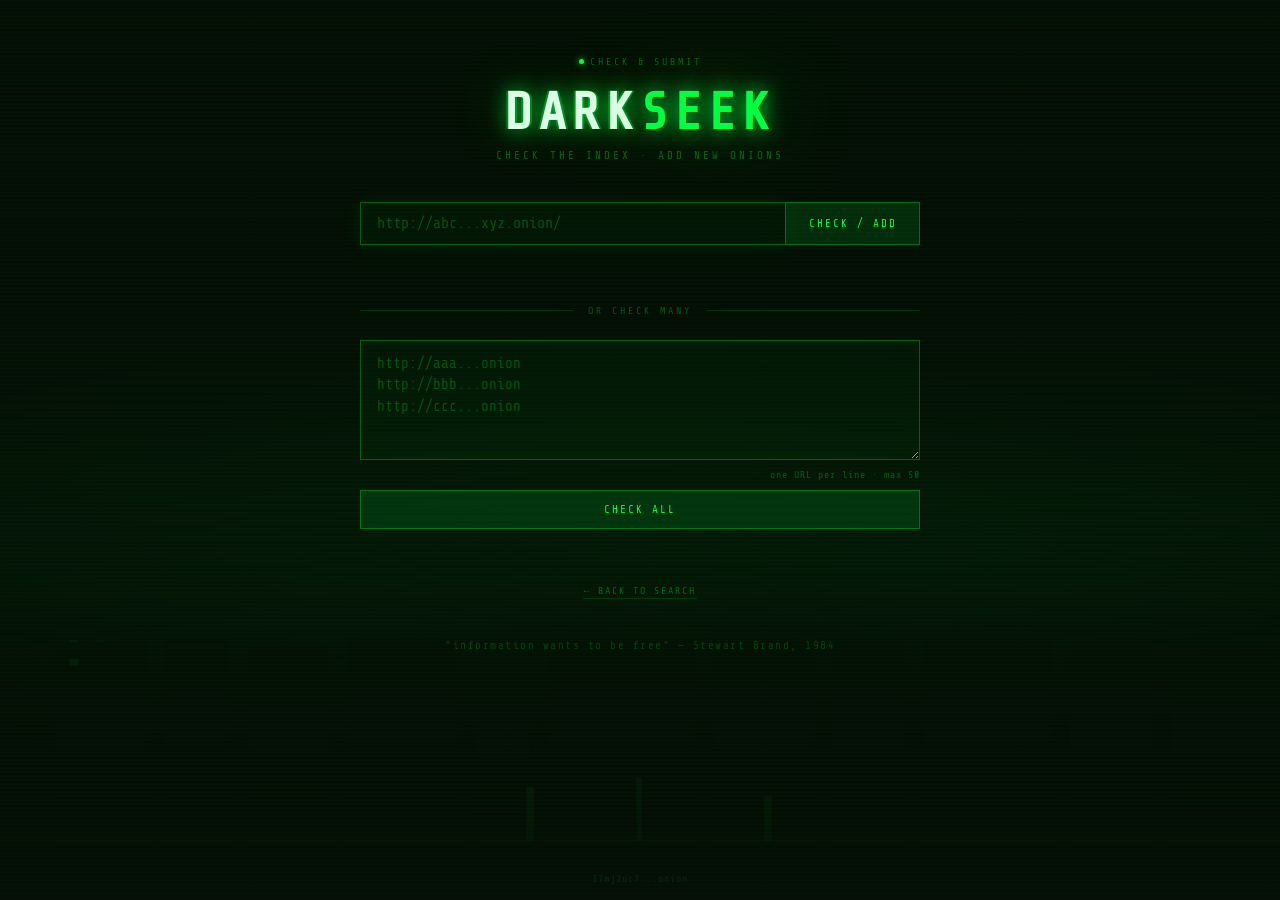
<file: frontend/submit.html>
<!DOCTYPE html>
<html lang="en">
<head>
  <meta charset="UTF-8" />
  <meta name="viewport" content="width=device-width, initial-scale=1.0" />
  <title>DarkSeek — Check & Submit</title>
  <link href="https://fonts.googleapis.com/css2?family=Share+Tech+Mono&display=swap" rel="stylesheet">
  <style>
    *, *::before, *::after { box-sizing: border-box; margin: 0; padding: 0; }

    body {
      background: #050f05;
      background-image:
        radial-gradient(ellipse 120% 40% at 50% 60%, rgba(0,255,65,0.05) 0%, transparent 60%),
        radial-gradient(ellipse 80% 30% at 20% 70%, rgba(0,200,80,0.04) 0%, transparent 50%),
        radial-gradient(ellipse 80% 30% at 80% 65%, rgba(0,255,100,0.03) 0%, transparent 50%);
      color: rgba(0,255,65,0.85);
      font-family: 'Share Tech Mono', 'Courier New', monospace;
      min-height: 100vh;
    }

    body::after {
      content: '';
      position: fixed;
      inset: 0;
      background: repeating-linear-gradient(
        0deg,
        transparent, transparent 3px,
        rgba(0,255,65,0.018) 3px, rgba(0,255,65,0.018) 4px
      );
      pointer-events: none;
      z-index: 9999;
    }

    .skyline {
      position: fixed;
      bottom: 0; left: 0; right: 0;
      height: 260px;
      pointer-events: none;
      z-index: 1;
    }
    .skyline svg { width: 100%; height: 100%; }

    .fog {
      position: fixed;
      inset: 0;
      background:
        linear-gradient(180deg, rgba(5,15,5,0.95) 0%, transparent 100%),
        linear-gradient(180deg, rgba(5,15,5,0) 30%, rgba(0,255,65,0.03) 55%, rgba(5,15,5,0.7) 75%, rgba(5,15,5,1) 100%);
      pointer-events: none;
      z-index: 2;
    }

    .page {
      position: relative;
      z-index: 10;
      display: flex;
      flex-direction: column;
      align-items: center;
      min-height: 100vh;
      padding: 0 1rem 9rem;
    }

    .eyebrow {
      display: flex;
      align-items: center;
      font-size: 10px;
      letter-spacing: 3px;
      color: rgba(0,255,65,0.35);
      text-transform: uppercase;
      margin-top: 3.5rem;
      margin-bottom: 1.25rem;
    }

    @keyframes blink {
      0%, 100% { opacity: 1; }
      50%       { opacity: 0.2; }
    }
    .dot {
      display: inline-block;
      width: 5px; height: 5px;
      border-radius: 50%;
      background: #00ff41;
      box-shadow: 0 0 6px #00ff41;
      margin-right: 6px;
      flex-shrink: 0;
      animation: blink 2s infinite;
    }

    .logo {
      font-size: 52px;
      letter-spacing: 6px;
      text-transform: uppercase;
      line-height: 1;
      margin-bottom: 0.6rem;
      user-select: none;
    }
    .logo-dark {
      color: #e0ffe8;
      text-shadow:
        0 0 20px rgba(0,255,65,0.8),
        0 0 60px rgba(0,255,65,0.3),
        2px 0 0 rgba(0,200,80,0.4),
        -2px 0 0 rgba(0,255,65,0.3);
    }
    .logo-seek {
      color: #00ff41;
      text-shadow:
        0 0 20px rgba(0,255,65,1),
        0 0 80px rgba(0,255,65,0.5);
    }

    .subtitle {
      font-size: 11px;
      letter-spacing: 3px;
      color: rgba(0,255,65,0.35);
      text-transform: uppercase;
      margin-bottom: 2.5rem;
    }

    /* ---- shared form chrome ---- */
    .form-wrap { width: 100%; max-width: 560px; }

    .submit-form {
      display: flex;
      width: 100%;
      margin-bottom: 0.75rem;
    }
    #submit-url {
      flex: 1;
      background: rgba(0,255,65,0.03);
      border: 1px solid rgba(0,255,65,0.30);
      border-right: none;
      color: #c0ffd0;
      font-family: inherit;
      font-size: 0.95rem;
      padding: 0.75rem 1rem;
      outline: none;
      box-shadow:
        0 0 20px rgba(0,255,65,0.08),
        inset 0 0 20px rgba(0,255,65,0.02);
      transition: border-color 0.2s, box-shadow 0.2s;
    }
    #submit-url:focus {
      border-color: rgba(0,255,65,0.60);
      box-shadow:
        0 0 30px rgba(0,255,65,0.15),
        inset 0 0 20px rgba(0,255,65,0.04);
    }
    #submit-url::placeholder { color: rgba(0,255,65,0.25); }

    .btn {
      background: rgba(0,255,65,0.12);
      border: 1px solid rgba(0,255,65,0.30);
      color: #00ff41;
      cursor: pointer;
      font-family: inherit;
      font-size: 11px;
      letter-spacing: 2px;
      padding: 0.75rem 1.4rem;
      text-transform: uppercase;
      transition: background 0.15s;
      white-space: nowrap;
    }
    .btn:hover    { background: rgba(0,255,65,0.25); }
    .btn:disabled { opacity: 0.4; cursor: not-allowed; }

    .feedback {
      font-size: 11px;
      letter-spacing: 1.5px;
      min-height: 1.5rem;
      margin: 0.5rem 0 1rem;
      text-align: center;
      color: rgba(0,255,65,0.35);
    }
    .feedback.ok     { color: rgba(0,255,65,0.85); }
    .feedback.err    { color: rgba(255,80,80,0.7); }
    .feedback.exists { color: rgba(0,255,65,0.50); }

    /* ---- OR separator ---- */
    .sep {
      display: flex;
      align-items: center;
      width: 100%;
      margin: 1.5rem 0;
      color: rgba(0,255,65,0.30);
      font-size: 10px;
      letter-spacing: 3px;
      text-transform: uppercase;
    }
    .sep::before, .sep::after {
      content: '';
      flex: 1;
      height: 1px;
      background: rgba(0,255,65,0.15);
    }
    .sep span { padding: 0 0.9rem; }

    /* ---- bulk ---- */
    .bulk-form { display: flex; flex-direction: column; width: 100%; gap: 0.6rem; }
    #bulk-urls {
      background: rgba(0,255,65,0.03);
      border: 1px solid rgba(0,255,65,0.30);
      color: #c0ffd0;
      font-family: inherit;
      font-size: 0.9rem;
      line-height: 1.5;
      min-height: 120px;
      padding: 0.75rem 1rem;
      resize: vertical;
      outline: none;
      box-shadow: inset 0 0 20px rgba(0,255,65,0.02);
      transition: border-color 0.2s;
    }
    #bulk-urls:focus { border-color: rgba(0,255,65,0.60); }
    #bulk-urls::placeholder { color: rgba(0,255,65,0.25); }
    .bulk-hint {
      font-size: 10px;
      letter-spacing: 1px;
      color: rgba(0,255,65,0.30);
      text-align: right;
    }

    /* ---- result cards ---- */
    #results {
      width: 100%;
      max-width: 560px;
      margin-top: 1.5rem;
      display: flex;
      flex-direction: column;
      gap: 0.6rem;
    }
    .card {
      border: 1px solid rgba(0,255,65,0.20);
      border-left-width: 3px;
      background: rgba(0,255,65,0.025);
      padding: 0.7rem 0.9rem;
      font-size: 12px;
      letter-spacing: 0.5px;
      line-height: 1.55;
      word-break: break-all;
      animation: fadein 0.25s ease-out;
    }
    @keyframes fadein { from { opacity: 0; transform: translateY(4px); } to { opacity: 1; transform: none; } }
    .card .status {
      font-size: 11px;
      letter-spacing: 2px;
      text-transform: uppercase;
      display: block;
      margin-bottom: 0.25rem;
    }
    .card .title { color: #d8ffe4; font-size: 13px; }
    .card .desc  { color: rgba(0,255,65,0.55); }
    .card .url   { color: rgba(0,255,65,0.40); font-size: 11px; }
    .card .note  { color: rgba(0,255,65,0.40); font-size: 11px; }
    .card .cat {
      border: 1px solid rgba(0,255,65,0.35);
      border-radius: 2px;
      padding: 0 5px;
      font-size: 10px;
      letter-spacing: 1px;
    }

    .card-found   { border-left-color: #00ff41; }
    .card-found .status   { color: #00ff41; }
    .card-queued  { border-left-color: rgba(0,255,65,0.55); }
    .card-queued .status  { color: rgba(0,255,65,0.65); }
    .card-already { border-left-color: rgba(0,200,80,0.4); }
    .card-already .status { color: rgba(0,255,65,0.45); }
    .card-invalid { border-left-color: rgba(255,80,80,0.7); background: rgba(255,80,80,0.04); }
    .card-invalid .status { color: rgba(255,80,80,0.75); }
    .card-invalid .url    { color: rgba(255,120,120,0.6); }

    .back-link {
      font-size: 10px;
      letter-spacing: 2px;
      color: rgba(0,255,65,0.35);
      text-decoration: none;
      text-transform: uppercase;
      border-bottom: 1px solid rgba(0,255,65,0.15);
      padding-bottom: 1px;
      margin-top: 2rem;
      transition: color 0.15s, border-bottom-color 0.15s;
    }
    .back-link:hover {
      color: rgba(0,255,65,0.75);
      border-bottom-color: rgba(0,255,65,0.5);
    }

    .quote {
      color: rgba(0,255,65,0.20);
      font-size: 11px;
      letter-spacing: 1.5px;
      margin-top: 2.5rem;
      margin-bottom: 2rem;
      text-align: center;
      max-width: 480px;
    }

    .footer-onion {
      position: fixed;
      bottom: 1rem;
      left: 50%;
      transform: translateX(-50%);
      color: rgba(0,255,65,0.12);
      font-family: 'Share Tech Mono', 'Courier New', monospace;
      font-size: 10px;
      letter-spacing: 1px;
      pointer-events: none;
      z-index: 20;
      white-space: nowrap;
    }

    /* ---- mobile ---- */
    @media (max-width: 600px) {
      .page         { padding: 0 0.75rem 7rem; }
      .eyebrow      { font-size: 14px; letter-spacing: 2px; margin-top: 2.5rem; text-align: center; }
      .logo         { font-size: 40px; letter-spacing: 3px; }
      .subtitle     { font-size: 14px; letter-spacing: 2px; }
      .submit-form  { flex-direction: column; gap: 0.5rem; }
      #submit-url   { border-right: 1px solid rgba(0,255,65,0.30); font-size: 16px; min-height: 44px; width: 100%; }
      .btn          { font-size: 14px; min-height: 44px; width: 100%; padding: 0.75rem 1rem; }
      #bulk-urls    { font-size: 16px; }
      .feedback     { font-size: 14px; }
      .back-link    { font-size: 14px; }
      .quote        { font-size: 14px; }
      .footer-onion { font-size: 14px; }
    }
  </style>
</head>
<body>

<div class="skyline">
  <svg viewBox="0 0 700 260" preserveAspectRatio="xMidYMax slice" xmlns="http://www.w3.org/2000/svg">
    <defs>
      <linearGradient id="b1" x1="0" y1="0" x2="0" y2="1">
        <stop offset="0%" stop-color="#071407"/>
        <stop offset="100%" stop-color="#050f05"/>
      </linearGradient>
      <linearGradient id="glow" x1="0" y1="0" x2="0" y2="1">
        <stop offset="0%" stop-color="#00ff41" stop-opacity="0.12"/>
        <stop offset="100%" stop-color="#00ff41" stop-opacity="0"/>
      </linearGradient>
    </defs>

    <rect x="30"  y="100" width="50" height="160" fill="url(#b1)"/>
    <rect x="90"  y="70"  width="35" height="190" fill="url(#b1)"/>
    <rect x="135" y="120" width="45" height="140" fill="url(#b1)"/>
    <rect x="190" y="80"  width="60" height="180" fill="url(#b1)"/>
    <rect x="260" y="140" width="30" height="120" fill="url(#b1)"/>
    <rect x="300" y="50"  width="80" height="210" fill="url(#b1)"/>
    <rect x="390" y="90"  width="55" height="170" fill="url(#b1)"/>
    <rect x="455" y="110" width="40" height="150" fill="url(#b1)"/>
    <rect x="505" y="65"  width="70" height="195" fill="url(#b1)"/>
    <rect x="585" y="100" width="45" height="160" fill="url(#b1)"/>
    <rect x="640" y="130" width="60" height="130" fill="url(#b1)"/>

    <!-- Windows -->
    <rect x="38"  y="115" width="5" height="4" fill="rgba(0,255,65,0.14)"/>
    <rect x="52"  y="115" width="5" height="4" fill="rgba(0,255,65,0.10)"/>
    <rect x="38"  y="128" width="5" height="4" fill="rgba(0,255,65,0.18)"/>
    <rect x="97"  y="88"  width="5" height="4" fill="rgba(0,255,65,0.12)"/>
    <rect x="110" y="88"  width="5" height="4" fill="rgba(0,255,65,0.16)"/>
    <rect x="97"  y="100" width="5" height="4" fill="rgba(0,255,65,0.10)"/>
    <rect x="198" y="95"  width="6" height="4" fill="rgba(0,255,65,0.20)"/>
    <rect x="212" y="95"  width="6" height="4" fill="rgba(0,255,65,0.14)"/>
    <rect x="198" y="108" width="6" height="4" fill="rgba(0,255,65,0.10)"/>
    <rect x="212" y="108" width="6" height="4" fill="rgba(0,255,65,0.18)"/>
    <rect x="310" y="65"  width="6" height="5" fill="rgba(0,255,65,0.16)"/>
    <rect x="325" y="65"  width="6" height="5" fill="rgba(0,255,65,0.22)"/>
    <rect x="340" y="65"  width="6" height="5" fill="rgba(0,255,65,0.12)"/>
    <rect x="355" y="65"  width="6" height="5" fill="rgba(0,255,65,0.18)"/>
    <rect x="310" y="80"  width="6" height="5" fill="rgba(0,255,65,0.10)"/>
    <rect x="325" y="80"  width="6" height="5" fill="rgba(0,255,65,0.16)"/>
    <rect x="340" y="80"  width="6" height="5" fill="rgba(0,255,65,0.20)"/>
    <rect x="515" y="80"  width="6" height="4" fill="rgba(0,255,65,0.14)"/>
    <rect x="530" y="80"  width="6" height="4" fill="rgba(0,255,65,0.10)"/>
    <rect x="555" y="80"  width="6" height="4" fill="rgba(0,255,65,0.18)"/>
    <rect x="515" y="94"  width="6" height="4" fill="rgba(0,255,65,0.12)"/>
    <rect x="555" y="94"  width="6" height="4" fill="rgba(0,255,65,0.16)"/>

    <rect x="0"  y="228" width="700" height="32"  fill="rgba(5,15,5,0.85)"/>
    <line x1="0" y1="228" x2="700"  y2="228"      stroke="rgba(0,255,65,0.18)" stroke-width="0.5"/>
    <rect x="0"  y="225" width="700" height="4"   fill="url(#glow)"/>

    <!-- Accent spires -->
    <rect x="288" y="198" width="4" height="30" fill="rgba(0,255,65,0.35)"/>
    <rect x="348" y="193" width="3" height="35" fill="rgba(0,255,65,0.28)"/>
    <rect x="418" y="203" width="4" height="25" fill="rgba(0,255,65,0.32)"/>
  </svg>
</div>

<div class="fog"></div>

<div class="page">
  <div class="eyebrow"><span class="dot"></span>check &amp; submit</div>

  <h1 class="logo"><span class="logo-dark">DARK</span><span class="logo-seek">SEEK</span></h1>

  <p class="subtitle">check the index &middot; add new onions</p>

  <div class="form-wrap">
    <!-- Single URL: lookup first, queue if unknown -->
    <form class="submit-form" id="single-form" onsubmit="checkSingle(); return false;">
      <input id="submit-url" type="text" placeholder="http://abc...xyz.onion/" autocomplete="off" spellcheck="false" />
      <button type="submit" id="single-btn" class="btn">Check / Add</button>
    </form>

    <div id="feedback" class="feedback"></div>

    <div class="sep"><span>or check many</span></div>

    <!-- Bulk: one URL per line, up to 50 -->
    <form class="bulk-form" id="bulk-form" onsubmit="checkBulk(); return false;">
      <textarea id="bulk-urls" placeholder="http://aaa...onion&#10;http://bbb...onion&#10;http://ccc...onion" spellcheck="false"></textarea>
      <div class="bulk-hint">one URL per line &middot; max 50</div>
      <button type="submit" id="bulk-btn" class="btn">Check All</button>
    </form>
  </div>

  <div id="results"></div>

  <a href="/" class="back-link">&larr; back to search</a>

  <p class="quote">"information wants to be free" — Stewart Brand, 1984</p>
</div>

<footer class="footer-onion">37mj2uc7...onion</footer>

<script>
  // Loose check matching the backend /api/lookup rule: any ".onion" present.
  const ONION_HINT = '.onion';
  const MAX_BULK = 50;

  const $ = (id) => document.getElementById(id);

  function setFeedback(msg, cls) {
    const el = $('feedback');
    el.textContent = msg;
    el.className = 'feedback' + (cls ? ' ' + cls : '');
  }

  // ---- ASCII [....] spinner ---------------------------------------------
  let _spinTimer = null;
  function startSpinner(el, label) {
    const frames = ['[    ]', '[.   ]', '[..  ]', '[... ]', '[....]'];
    let i = 0;
    stopSpinner();
    const tick = () => { el.textContent = (label ? label + ' ' : '') + frames[i++ % frames.length]; };
    tick();
    _spinTimer = setInterval(tick, 200);
  }
  function stopSpinner() {
    if (_spinTimer) { clearInterval(_spinTimer); _spinTimer = null; }
  }

  // ---- helpers -----------------------------------------------------------
  function daysAgo(ts) {
    if (!ts) return 'unknown';
    // SQLite CURRENT_TIMESTAMP is "YYYY-MM-DD HH:MM:SS" in UTC.
    const iso = ts.includes('T') ? ts : ts.replace(' ', 'T') + 'Z';
    const then = new Date(iso);
    if (isNaN(then)) return 'unknown';
    const days = Math.floor((Date.now() - then.getTime()) / 86400000);
    if (days <= 0) return 'today';
    if (days === 1) return '1 day ago';
    return days + ' days ago';
  }

  function el(tag, cls, text) {
    const n = document.createElement(tag);
    if (cls) n.className = cls;
    if (text != null) n.textContent = text;
    return n;
  }

  function clearResults() { $('results').innerHTML = ''; }

  function renderFound(data) {
    const card = el('div', 'card card-found');
    const status = el('div', 'status');
    status.appendChild(document.createTextNode('✓ INDEXED '));
    if (data.category) status.appendChild(el('span', 'cat', data.category));
    status.appendChild(document.createTextNode('  · last seen: ' + daysAgo(data.last_seen)));
    card.appendChild(status);
    if (data.title) card.appendChild(el('div', 'title', data.title));
    if (data.description) card.appendChild(el('div', 'desc', data.description));
    card.appendChild(el('div', 'url', data.url));
    return card;
  }

  function renderQueued(url) {
    const card = el('div', 'card card-queued');
    card.appendChild(el('div', 'status', '⏳ QUEUED FOR INDEXING'));
    card.appendChild(el('div', 'url', url));
    card.appendChild(el('div', 'note', 'Will be crawled within 24 hours.'));
    return card;
  }

  function renderAlready(url) {
    const card = el('div', 'card card-already');
    card.appendChild(el('div', 'status', '⏳ ALREADY IN QUEUE'));
    card.appendChild(el('div', 'url', url));
    return card;
  }

  function renderInvalid(input) {
    const card = el('div', 'card card-invalid');
    card.appendChild(el('div', 'status', '✗ NOT A VALID .ONION URL'));
    card.appendChild(el('div', 'url', input || '(empty)'));
    return card;
  }

  // Render one /api/submit/bulk result object into a card.
  function renderBulkResult(r) {
    if (r.status === 'already_indexed') {
      return renderFound({ url: r.url, title: r.title, category: r.category, last_seen: r.last_seen, description: r.description });
    }
    if (r.status === 'queued')          return renderQueued(r.url);
    if (r.status === 'already_queued')  return renderAlready(r.url);
    return renderInvalid(r.url);
  }

  // ---- single URL: lookup, then queue if unknown -------------------------
  async function checkSingle() {
    const input = $('submit-url');
    const url   = input.value.trim();
    const btn   = $('single-btn');

    if (!url.includes(ONION_HINT)) {
      setFeedback('✗ That does not look like a .onion URL.', 'err');
      return;
    }

    clearResults();
    btn.disabled = true;
    startSpinner($('feedback'));

    try {
      const lookup = await fetch('/api/lookup?url=' + encodeURIComponent(url));
      const found  = await lookup.json().catch(() => ({}));

      if (lookup.ok && found.found) {
        stopSpinner();
        setFeedback('✓ Found in index.', 'ok');
        $('results').appendChild(renderFound(found));
        return;
      }

      // Not indexed (or 400) -> try to queue it via the bulk endpoint.
      const res  = await fetch('/api/submit/bulk', {
        method: 'POST',
        headers: { 'Content-Type': 'application/json' },
        body: JSON.stringify({ urls: [url] }),
      });
      const data = await res.json().catch(() => ({}));
      stopSpinner();

      if (res.status === 429) {
        setFeedback('✗ ' + (data.message || 'Rate limit exceeded.'), 'err');
        return;
      }
      const r = (data.results || [])[0];
      if (!r) {
        setFeedback('✗ ' + (data.error || `HTTP ${res.status}`), 'err');
        return;
      }
      if (r.status === 'queued') { input.value = ''; setFeedback('✓ Added to crawl queue.', 'ok'); }
      else if (r.status === 'already_queued') setFeedback('· Already in the crawl queue.', 'exists');
      else if (r.status === 'invalid')        setFeedback('✗ Not a valid .onion URL.', 'err');
      else setFeedback('', '');
      $('results').appendChild(renderBulkResult(r));
    } catch (e) {
      stopSpinner();
      setFeedback('✗ Network error — is the API running?', 'err');
    } finally {
      btn.disabled = false;
    }
  }

  // ---- bulk: check/queue many --------------------------------------------
  async function checkBulk() {
    const ta  = $('bulk-urls');
    const btn = $('bulk-btn');

    let urls = ta.value.split('\n').map(s => s.trim()).filter(Boolean);
    if (urls.length === 0) {
      setFeedback('✗ Paste at least one URL.', 'err');
      return;
    }
    if (urls.length > MAX_BULK) {
      setFeedback(`✗ Too many URLs (${urls.length}). Max ${MAX_BULK} per batch.`, 'err');
      return;
    }
    if (!urls.some(u => u.includes(ONION_HINT))) {
      setFeedback('✗ None of those contain ".onion".', 'err');
      return;
    }

    clearResults();
    btn.disabled = true;
    startSpinner($('feedback'), 'checking ' + urls.length + ' urls');

    try {
      const res  = await fetch('/api/submit/bulk', {
        method: 'POST',
        headers: { 'Content-Type': 'application/json' },
        body: JSON.stringify({ urls }),
      });
      const data = await res.json().catch(() => ({}));
      stopSpinner();

      if (res.status === 429) { setFeedback('✗ ' + (data.message || 'Rate limit exceeded.'), 'err'); return; }
      if (!data.results) { setFeedback('✗ ' + (data.error || `HTTP ${res.status}`), 'err'); return; }

      const frag = document.createDocumentFragment();
      const counts = { already_indexed: 0, queued: 0, already_queued: 0, invalid: 0 };
      data.results.forEach(r => { counts[r.status] = (counts[r.status] || 0) + 1; frag.appendChild(renderBulkResult(r)); });
      $('results').appendChild(frag);
      setFeedback(
        `✓ ${counts.already_indexed} indexed · ${counts.queued} queued · ` +
        `${counts.already_queued} already queued · ${counts.invalid} invalid`, 'ok');
    } catch (e) {
      stopSpinner();
      setFeedback('✗ Network error — is the API running?', 'err');
    } finally {
      btn.disabled = false;
    }
  }
</script>

</body>
</html>
</file>
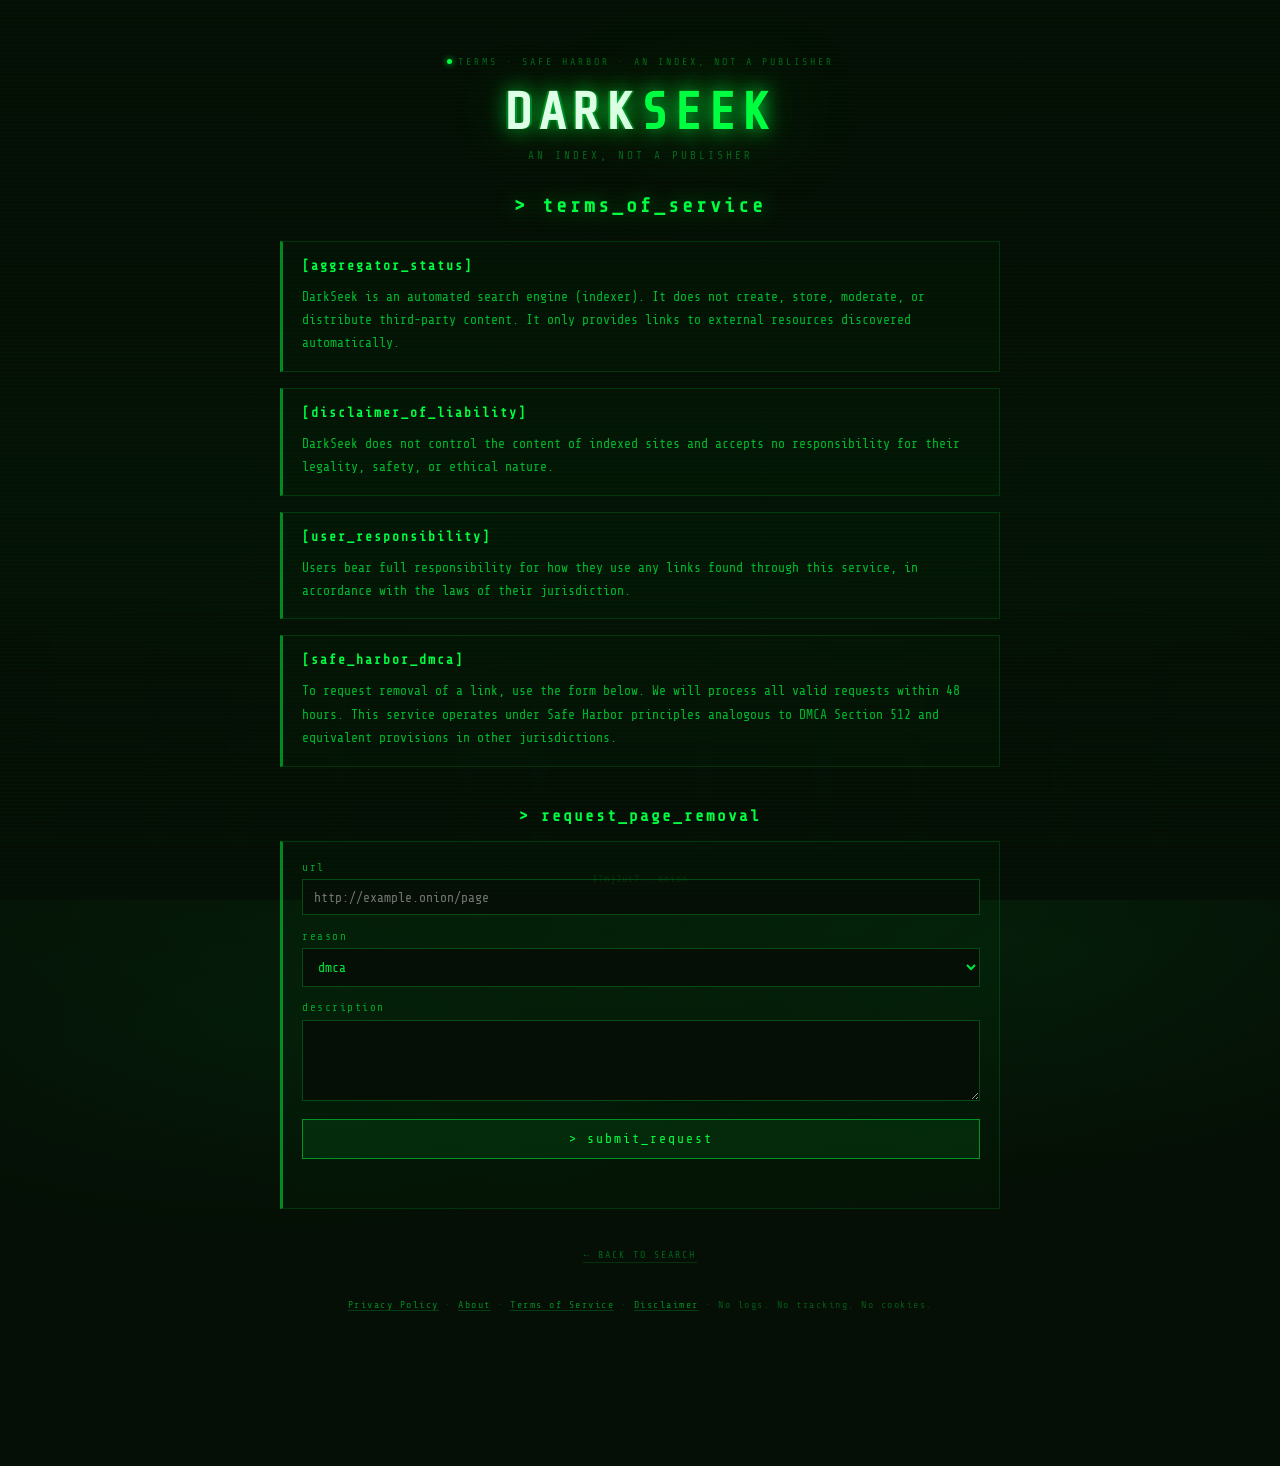
<file: frontend/terms.html>
<!DOCTYPE html>
<html lang="en">
<head>
  <meta charset="UTF-8" />
  <meta name="viewport" content="width=device-width, initial-scale=1.0" />
  <title>DarkSeek — Terms of Service</title>
  <link href="https://fonts.googleapis.com/css2?family=Share+Tech+Mono&display=swap" rel="stylesheet">
  <style>
    *, *::before, *::after { box-sizing: border-box; margin: 0; padding: 0; }

    body {
      background: #050f05;
      background-image:
        radial-gradient(ellipse 120% 40% at 50% 60%, rgba(0,255,65,0.05) 0%, transparent 60%),
        radial-gradient(ellipse 80% 30% at 20% 70%, rgba(0,200,80,0.04) 0%, transparent 50%),
        radial-gradient(ellipse 80% 30% at 80% 65%, rgba(0,255,100,0.03) 0%, transparent 50%);
      color: rgba(0,255,65,0.85);
      font-family: 'Share Tech Mono', 'Courier New', monospace;
      min-height: 100vh;
    }

    body::after {
      content: '';
      position: fixed;
      inset: 0;
      background: repeating-linear-gradient(
        0deg, transparent, transparent 3px,
        rgba(0,255,65,0.018) 3px, rgba(0,255,65,0.018) 4px);
      pointer-events: none;
      z-index: 9999;
    }

    .skyline { position: fixed; bottom: 0; left: 0; right: 0; height: 260px; pointer-events: none; z-index: 1; }
    .skyline svg { width: 100%; height: 100%; }
    .fog {
      position: fixed; inset: 0;
      background:
        linear-gradient(180deg, rgba(5,15,5,0.95) 0%, transparent 100%),
        linear-gradient(180deg, rgba(5,15,5,0) 30%, rgba(0,255,65,0.03) 55%, rgba(5,15,5,0.7) 75%, rgba(5,15,5,1) 100%);
      pointer-events: none; z-index: 2;
    }

    .page {
      position: relative; z-index: 10;
      display: flex; flex-direction: column; align-items: center;
      min-height: 100vh; padding: 0 1rem 9rem;
    }

    .eyebrow {
      display: flex; align-items: center;
      font-size: 10px; letter-spacing: 3px;
      color: rgba(0,255,65,0.35); text-transform: uppercase;
      margin-top: 3.5rem; margin-bottom: 1.25rem;
    }
    @keyframes blink { 0%,100%{opacity:1;} 50%{opacity:0.2;} }
    .dot {
      display: inline-block; width: 5px; height: 5px; border-radius: 50%;
      background: #00ff41; box-shadow: 0 0 6px #00ff41;
      margin-right: 6px; flex-shrink: 0; animation: blink 2s infinite;
    }

    .logo {
      font-size: 52px; letter-spacing: 6px; text-transform: uppercase;
      line-height: 1; margin-bottom: 0.6rem; user-select: none;
    }
    .logo-dark {
      color: #e0ffe8;
      text-shadow: 0 0 20px rgba(0,255,65,0.8), 0 0 60px rgba(0,255,65,0.3),
        2px 0 0 rgba(0,200,80,0.4), -2px 0 0 rgba(0,255,65,0.3);
    }
    .logo-seek { color: #00ff41; text-shadow: 0 0 20px rgba(0,255,65,1), 0 0 80px rgba(0,255,65,0.5); }

    .subtitle {
      font-size: 11px; letter-spacing: 3px; color: rgba(0,255,65,0.35);
      text-transform: uppercase; margin-bottom: 2rem;
    }

    .doc-head {
      color: #00ff41; font-size: 20px; letter-spacing: 3px;
      text-shadow: 0 0 20px rgba(0,255,65,0.5); margin-bottom: 1.5rem; text-align: center;
    }

    .doc {
      width: 100%; max-width: 720px;
      display: flex; flex-direction: column; gap: 1rem;
    }
    .doc-section {
      border: 1px solid rgba(0,255,65,0.14);
      border-left: 3px solid rgba(0,255,65,0.5);
      background: rgba(0,255,65,0.02);
      padding: 1rem 1.2rem;
    }
    .doc-section h2 {
      color: #00ff41; font-size: 13px; letter-spacing: 2px;
      margin-bottom: 0.75rem;
    }
    .doc-section p { color: rgba(0,255,65,0.7); font-size: 13px; line-height: 1.8; }
    .doc-section p + p { margin-top: 0.7rem; }

    /* Removal request form */
    .form-head {
      color: #00ff41; font-size: 16px; letter-spacing: 2px;
      margin: 2.5rem 0 1rem; text-align: center; width: 100%; max-width: 720px;
    }
    .removal-form {
      width: 100%; max-width: 720px;
      display: flex; flex-direction: column; gap: 0.9rem;
      border: 1px solid rgba(0,255,65,0.14);
      border-left: 3px solid rgba(0,255,65,0.5);
      background: rgba(0,255,65,0.02);
      padding: 1.2rem;
    }
    .removal-form label {
      display: block; color: rgba(0,255,65,0.6);
      font-size: 11px; letter-spacing: 1.5px; margin-bottom: 0.35rem;
    }
    .removal-form input,
    .removal-form select,
    .removal-form textarea {
      width: 100%;
      background: #050f05;
      border: 1px solid rgba(0,255,65,0.25);
      color: rgba(0,255,65,0.9);
      font-family: inherit; font-size: 13px;
      padding: 0.6rem 0.7rem;
    }
    .removal-form input:focus,
    .removal-form select:focus,
    .removal-form textarea:focus {
      outline: none; border-color: #00ff41;
      box-shadow: 0 0 8px rgba(0,255,65,0.3);
    }
    .removal-form textarea { resize: vertical; }
    .removal-form button {
      background: rgba(0,255,65,0.08);
      border: 1px solid rgba(0,255,65,0.5);
      color: #00ff41; font-family: inherit; font-size: 13px;
      letter-spacing: 2px; padding: 0.7rem; cursor: pointer;
      transition: background 0.15s, box-shadow 0.15s;
    }
    .removal-form button:hover { background: rgba(0,255,65,0.18); box-shadow: 0 0 12px rgba(0,255,65,0.3); }
    .form-msg { font-size: 12px; line-height: 1.6; min-height: 1rem; }
    .form-msg.ok  { color: #00ff41; }
    .form-msg.err { color: #ff4444; }

    .back-link {
      font-size: 10px; letter-spacing: 2px; color: rgba(0,255,65,0.35);
      text-decoration: none; text-transform: uppercase;
      border-bottom: 1px solid rgba(0,255,65,0.15); padding-bottom: 1px;
      margin-top: 2.5rem; transition: color 0.15s, border-bottom-color 0.15s;
    }
    .back-link:hover { color: rgba(0,255,65,0.75); border-bottom-color: rgba(0,255,65,0.5); }

    .site-footer {
      position: relative; z-index: 10; margin: 2rem auto 0.5rem;
      text-align: center; color: rgba(0,255,65,0.3);
      font-size: 10px; letter-spacing: 1.5px; line-height: 1.9; padding: 0 1rem;
    }
    .site-footer a {
      color: rgba(0,255,65,0.5); text-decoration: none;
      border-bottom: 1px solid rgba(0,255,65,0.2);
    }
    .site-footer a:hover { color: #00ff41; border-bottom-color: rgba(0,255,65,0.5); }

    .footer-onion {
      position: fixed; bottom: 1rem; left: 50%; transform: translateX(-50%);
      color: rgba(0,255,65,0.12); font-size: 10px; letter-spacing: 1px;
      pointer-events: none; z-index: 20; white-space: nowrap;
    }

    @media (max-width: 600px) {
      .page         { padding: 0 0.75rem 7rem; }
      .eyebrow      { font-size: 14px; letter-spacing: 2px; margin-top: 2.5rem; text-align: center; }
      .logo         { font-size: 40px; letter-spacing: 3px; }
      .subtitle     { font-size: 14px; letter-spacing: 2px; }
      .doc-head     { font-size: 18px; letter-spacing: 2px; }
      .doc-section h2 { font-size: 15px; }
      .doc-section p { font-size: 14px; }
      .back-link    { font-size: 14px; }
      .site-footer  { font-size: 13px; }
      .footer-onion { font-size: 14px; }
    }
  </style>
</head>
<body>

<div class="skyline">
  <svg viewBox="0 0 700 260" preserveAspectRatio="xMidYMax slice" xmlns="http://www.w3.org/2000/svg">
    <defs>
      <linearGradient id="b1" x1="0" y1="0" x2="0" y2="1">
        <stop offset="0%" stop-color="#071407"/><stop offset="100%" stop-color="#050f05"/>
      </linearGradient>
      <linearGradient id="glow" x1="0" y1="0" x2="0" y2="1">
        <stop offset="0%" stop-color="#00ff41" stop-opacity="0.12"/>
        <stop offset="100%" stop-color="#00ff41" stop-opacity="0"/>
      </linearGradient>
    </defs>
    <rect x="30"  y="100" width="50" height="160" fill="url(#b1)"/>
    <rect x="90"  y="70"  width="35" height="190" fill="url(#b1)"/>
    <rect x="135" y="120" width="45" height="140" fill="url(#b1)"/>
    <rect x="190" y="80"  width="60" height="180" fill="url(#b1)"/>
    <rect x="260" y="140" width="30" height="120" fill="url(#b1)"/>
    <rect x="300" y="50"  width="80" height="210" fill="url(#b1)"/>
    <rect x="390" y="90"  width="55" height="170" fill="url(#b1)"/>
    <rect x="455" y="110" width="40" height="150" fill="url(#b1)"/>
    <rect x="505" y="65"  width="70" height="195" fill="url(#b1)"/>
    <rect x="585" y="100" width="45" height="160" fill="url(#b1)"/>
    <rect x="640" y="130" width="60" height="130" fill="url(#b1)"/>
    <rect x="0"  y="228" width="700" height="32" fill="rgba(5,15,5,0.85)"/>
    <line x1="0" y1="228" x2="700" y2="228" stroke="rgba(0,255,65,0.18)" stroke-width="0.5"/>
    <rect x="0"  y="225" width="700" height="4" fill="url(#glow)"/>
  </svg>
</div>

<div class="fog"></div>

<div class="page">
  <div class="eyebrow"><span class="dot"></span>terms · safe harbor · an index, not a publisher</div>

  <h1 class="logo"><span class="logo-dark">DARK</span><span class="logo-seek">SEEK</span></h1>
  <p class="subtitle">an index, not a publisher</p>

  <h2 class="doc-head">&gt; terms_of_service</h2>

  <div class="doc">
    <div class="doc-section">
      <h2>[aggregator_status]</h2>
      <p>DarkSeek is an automated search engine (indexer). It does not create, store, moderate,
         or distribute third-party content. It only provides links to external resources
         discovered automatically.</p>
    </div>

    <div class="doc-section">
      <h2>[disclaimer_of_liability]</h2>
      <p>DarkSeek does not control the content of indexed sites and accepts no responsibility
         for their legality, safety, or ethical nature.</p>
    </div>

    <div class="doc-section">
      <h2>[user_responsibility]</h2>
      <p>Users bear full responsibility for how they use any links found through this service,
         in accordance with the laws of their jurisdiction.</p>
    </div>

    <div class="doc-section">
      <h2>[safe_harbor_dmca]</h2>
      <p>To request removal of a link, use the form below. We will process all valid requests
         within 48 hours. This service operates under Safe Harbor principles analogous to
         DMCA Section 512 and equivalent provisions in other jurisdictions.</p>
    </div>
  </div>

  <h2 class="form-head">&gt; request_page_removal</h2>

  <form class="removal-form" id="removalForm">
    <div>
      <label for="url">url</label>
      <input type="url" id="url" name="url" placeholder="http://example.onion/page" required />
    </div>
    <div>
      <label for="reason">reason</label>
      <select id="reason" name="reason" required>
        <option value="dmca">dmca</option>
        <option value="illegal">illegal_content</option>
        <option value="other">other</option>
      </select>
    </div>
    <div>
      <label for="description">description</label>
      <textarea id="description" name="description" rows="4"></textarea>
    </div>
    <button type="submit">&gt; submit_request</button>
    <div class="form-msg" id="formMsg"></div>
  </form>

  <a href="/" class="back-link">← back to search</a>

  <footer class="site-footer">
    <a href="/privacy.html">Privacy Policy</a> ·
    <a href="/about.html">About</a> ·
    <a href="/terms">Terms of Service</a> ·
    <a href="/disclaimer">Disclaimer</a> ·
    <span>No logs. No tracking. No cookies.</span>
  </footer>
</div>

<footer class="footer-onion">37mj2uc7...onion</footer>

<script>
  const form = document.getElementById('removalForm');
  const msg = document.getElementById('formMsg');

  form.addEventListener('submit', async (e) => {
    e.preventDefault();
    msg.className = 'form-msg';
    msg.textContent = '> submitting...';

    const payload = {
      url: document.getElementById('url').value.trim(),
      reason: document.getElementById('reason').value,
      description: document.getElementById('description').value.trim(),
    };

    try {
      const res = await fetch('/api/removal-request', {
        method: 'POST',
        headers: { 'Content-Type': 'application/json' },
        credentials: 'include',
        body: JSON.stringify(payload),
      });
      const data = await res.json().catch(() => ({}));
      if (res.ok) {
        form.reset();
        msg.className = 'form-msg ok';
        msg.textContent = '> request submitted. we will review within 48 hours.';
      } else {
        msg.className = 'form-msg err';
        msg.textContent = '> ' + (data.error || 'request failed. try again later.');
      }
    } catch (err) {
      msg.className = 'form-msg err';
      msg.textContent = '> network error. try again later.';
    }
  });
</script>

</body>
</html>
</file>
